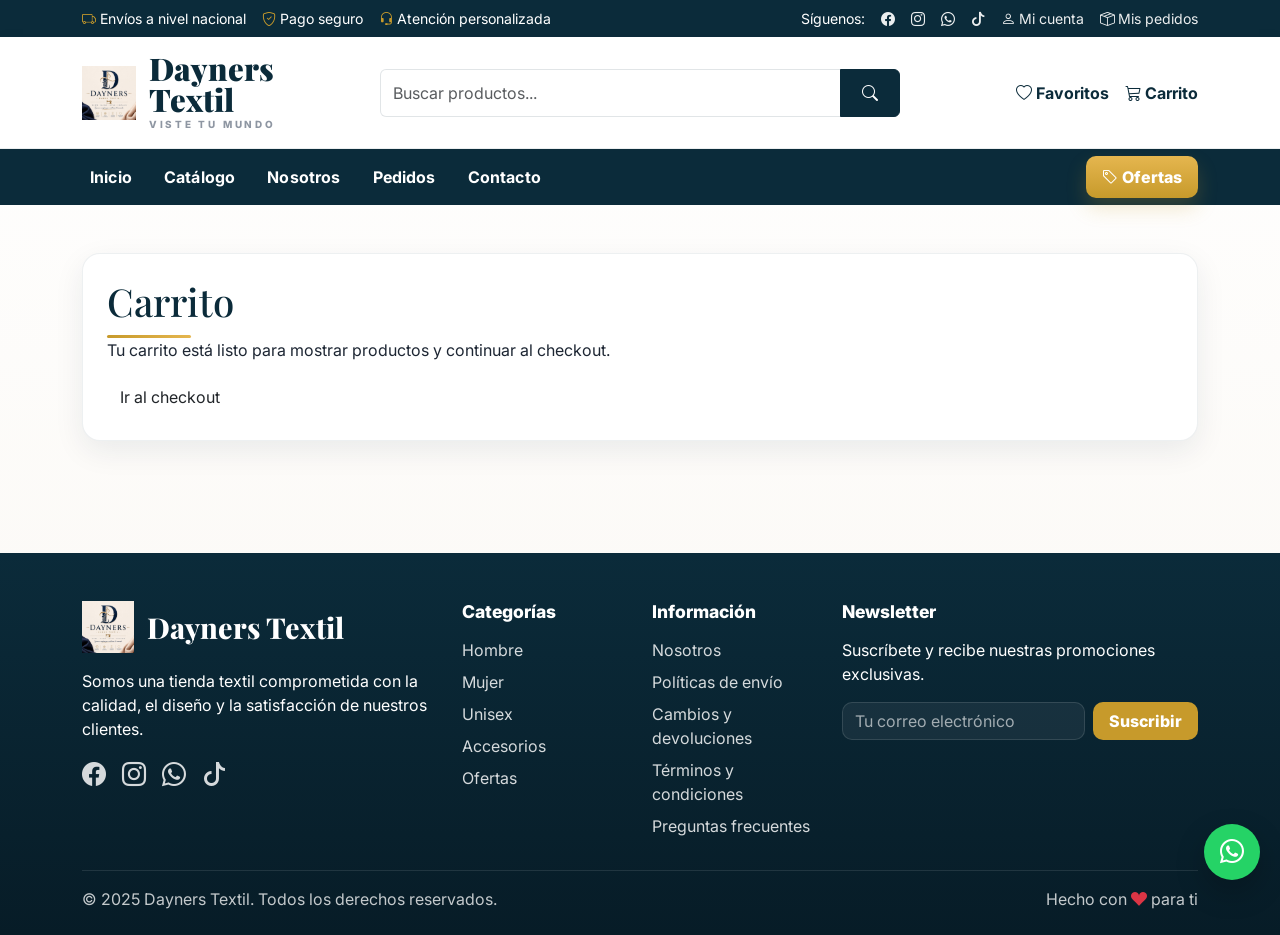
<file: carrito.html>
<!DOCTYPE html>
<html lang="es">
<head>
<meta charset="UTF-8">
<meta name="viewport" content="width=device-width, initial-scale=1">
<title>Dayners Textil</title>
<link href="https://cdn.jsdelivr.net/npm/bootstrap@5.3.3/dist/css/bootstrap.min.css" rel="stylesheet">
<link href="https://cdn.jsdelivr.net/npm/bootstrap-icons@1.11.3/font/bootstrap-icons.min.css" rel="stylesheet">
<link rel="stylesheet" href="css/styles.css">
</head>
<body>
<div class="topbar py-2">
  <div class="container d-flex justify-content-between align-items-center flex-wrap gap-2">
    <div class="d-flex flex-wrap gap-3 align-items-center">
      <span><i class="bi bi-truck icon me-1"></i>Envíos a nivel nacional</span>
      <span><i class="bi bi-shield-check icon me-1"></i>Pago seguro</span>
      <span><i class="bi bi-headset icon me-1"></i>Atención personalizada</span>
    </div>
    <div class="d-flex flex-wrap gap-3 align-items-center">
      <span>Síguenos:</span>
      <a href="#"><i class="bi bi-facebook"></i></a>
      <a href="#"><i class="bi bi-instagram"></i></a>
      <a href="#"><i class="bi bi-whatsapp"></i></a>
      <a href="#"><i class="bi bi-tiktok"></i></a>
      <a href="login.html"><i class="bi bi-person me-1"></i>Mi cuenta</a>
      <a href="mis-pedidos.html"><i class="bi bi-box-seam me-1"></i>Mis pedidos</a>
    </div>
  </div>
</div>

<div class="mainbar py-3">
  <div class="container">
    <div class="row row-top align-items-center g-3">
      <div class="col-lg-3 col-6">
        <a class="brand" href="index.html">
          <img src="images/dayners-logo.png" alt="Dayners Textil">
          <div>
            <div class="name">Dayners Textil</div>
            <small>Viste tu mundo</small>
          </div>
        </a>
      </div>
      <div class="col-lg-6 col-12 order-3 order-lg-2">
        <div class="searchbar input-group mx-lg-auto">
          <input class="form-control" placeholder="Buscar productos...">
          <button class="btn btn-dark"><i class="bi bi-search"></i></button>
        </div>
      </div>
      <div class="col-lg-3 col-6 order-2 order-lg-3 text-end d-flex justify-content-end gap-3 align-items-center">
        <a class="ghost-link" href="#"><i class="bi bi-heart me-1"></i>Favoritos</a>
        <a class="ghost-link" href="carrito.html"><i class="bi bi-cart3 me-1"></i>Carrito</a>
      </div>
    </div>
  </div>
</div>

<nav class="navstrip navbar navbar-expand-lg py-0">
  <div class="container">
    <button class="navbar-toggler border-0 text-white d-lg-none menu-float" type="button" data-bs-toggle="collapse" data-bs-target="#mainNav" aria-controls="mainNav" aria-expanded="false" aria-label="Toggle navigation">
      <span class="navbar-toggler-icon"></span>
    </button>
    <div class="collapse navbar-collapse" id="mainNav">
      <ul class="navbar-nav me-auto align-items-lg-center gap-lg-3 py-2">
        <li class="nav-item"><a class="nav-link " href="index.html">Inicio</a></li>
        <li class="nav-item"><a class="nav-link " href="catalogo.html">Catálogo</a></li>
        <li class="nav-item"><a class="nav-link " href="nosotros.html">Nosotros</a></li>
        <li class="nav-item"><a class="nav-link " href="mis-pedidos.html">Pedidos</a></li>
        <li class="nav-item"><a class="nav-link " href="contacto.html">Contacto</a></li>
      </ul>
      <a class="offer-btn ms-lg-auto mt-2 mt-lg-0" href="catalogo.html"><i class="bi bi-tag me-1"></i>Ofertas</a>
    </div>
  </div>
</nav>

<div class="container py-5"><div class="featured-card p-4"><h2 class="section-title text-start">Carrito</h2><div class="title-underline ms-0"></div><p>Tu carrito está listo para mostrar productos y continuar al checkout.</p><a class="btn btn-main" href="checkout.html">Ir al checkout</a></div></div>

<footer class="footer pt-5 pb-4">
  <div class="container">
    <div class="row g-4">
      <div class="col-lg-4">
        <div class="logo mb-3"><img src="images/dayners-logo.png" alt="Dayners Textil"><span>Dayners Textil</span></div>
        <p class="text-white-75">Somos una tienda textil comprometida con la calidad, el diseño y la satisfacción de nuestros clientes.</p>
        <div class="d-flex gap-3 fs-4 mt-3">
          <a href="#"><i class="bi bi-facebook"></i></a>
          <a href="#"><i class="bi bi-instagram"></i></a>
          <a href="#"><i class="bi bi-whatsapp"></i></a>
          <a href="#"><i class="bi bi-tiktok"></i></a>
        </div>
      </div>
      <div class="col-6 col-lg-2"><h5>Categorías</h5><div class="d-grid gap-2"><a href="#">Hombre</a><a href="#">Mujer</a><a href="#">Unisex</a><a href="#">Accesorios</a><a href="#">Ofertas</a></div></div>
      <div class="col-6 col-lg-2"><h5>Información</h5><div class="d-grid gap-2"><a href="nosotros.html">Nosotros</a><a href="#">Políticas de envío</a><a href="#">Cambios y devoluciones</a><a href="#">Términos y condiciones</a><a href="#">Preguntas frecuentes</a></div></div>
      <div class="col-lg-4">
        <h5>Newsletter</h5>
        <p class="text-white-75">Suscríbete y recibe nuestras promociones exclusivas.</p>
        <div class="newsletter">
          <input class="form-control" placeholder="Tu correo electrónico">
          <button>Suscribir</button>
        </div>
      </div>
    </div>
    <div class="bottom d-flex flex-wrap justify-content-between gap-3 align-items-center">
      <span>© 2025 Dayners Textil. Todos los derechos reservados.</span>
      <span>Hecho con <i class="bi bi-suit-heart-fill text-danger"></i> para ti</span>
    </div>
  </div>
</footer>

<a class="whatsapp-float" href="https://wa.me/51900876976" target="_blank" aria-label="WhatsApp"><i class="bi bi-whatsapp fs-4"></i></a>
<nav class="mobile-nav d-md-none d-flex">
  <a href="index.html"><i class="bi bi-house"></i>Inicio</a>
  <a href="catalogo.html"><i class="bi bi-grid-3x3-gap"></i>Catálogo</a>
  <a href="mis-pedidos.html"><i class="bi bi-bag-check"></i>Pedidos</a>
  <a href="contacto.html"><i class="bi bi-person"></i>Cuenta</a>
  <a href="https://wa.me/51900876976"><i class="bi bi-whatsapp"></i>WhatsApp</a>
</nav>

<script src="https://cdn.jsdelivr.net/npm/bootstrap@5.3.3/dist/js/bootstrap.bundle.min.js"></script>
</body>
</html>
</file>
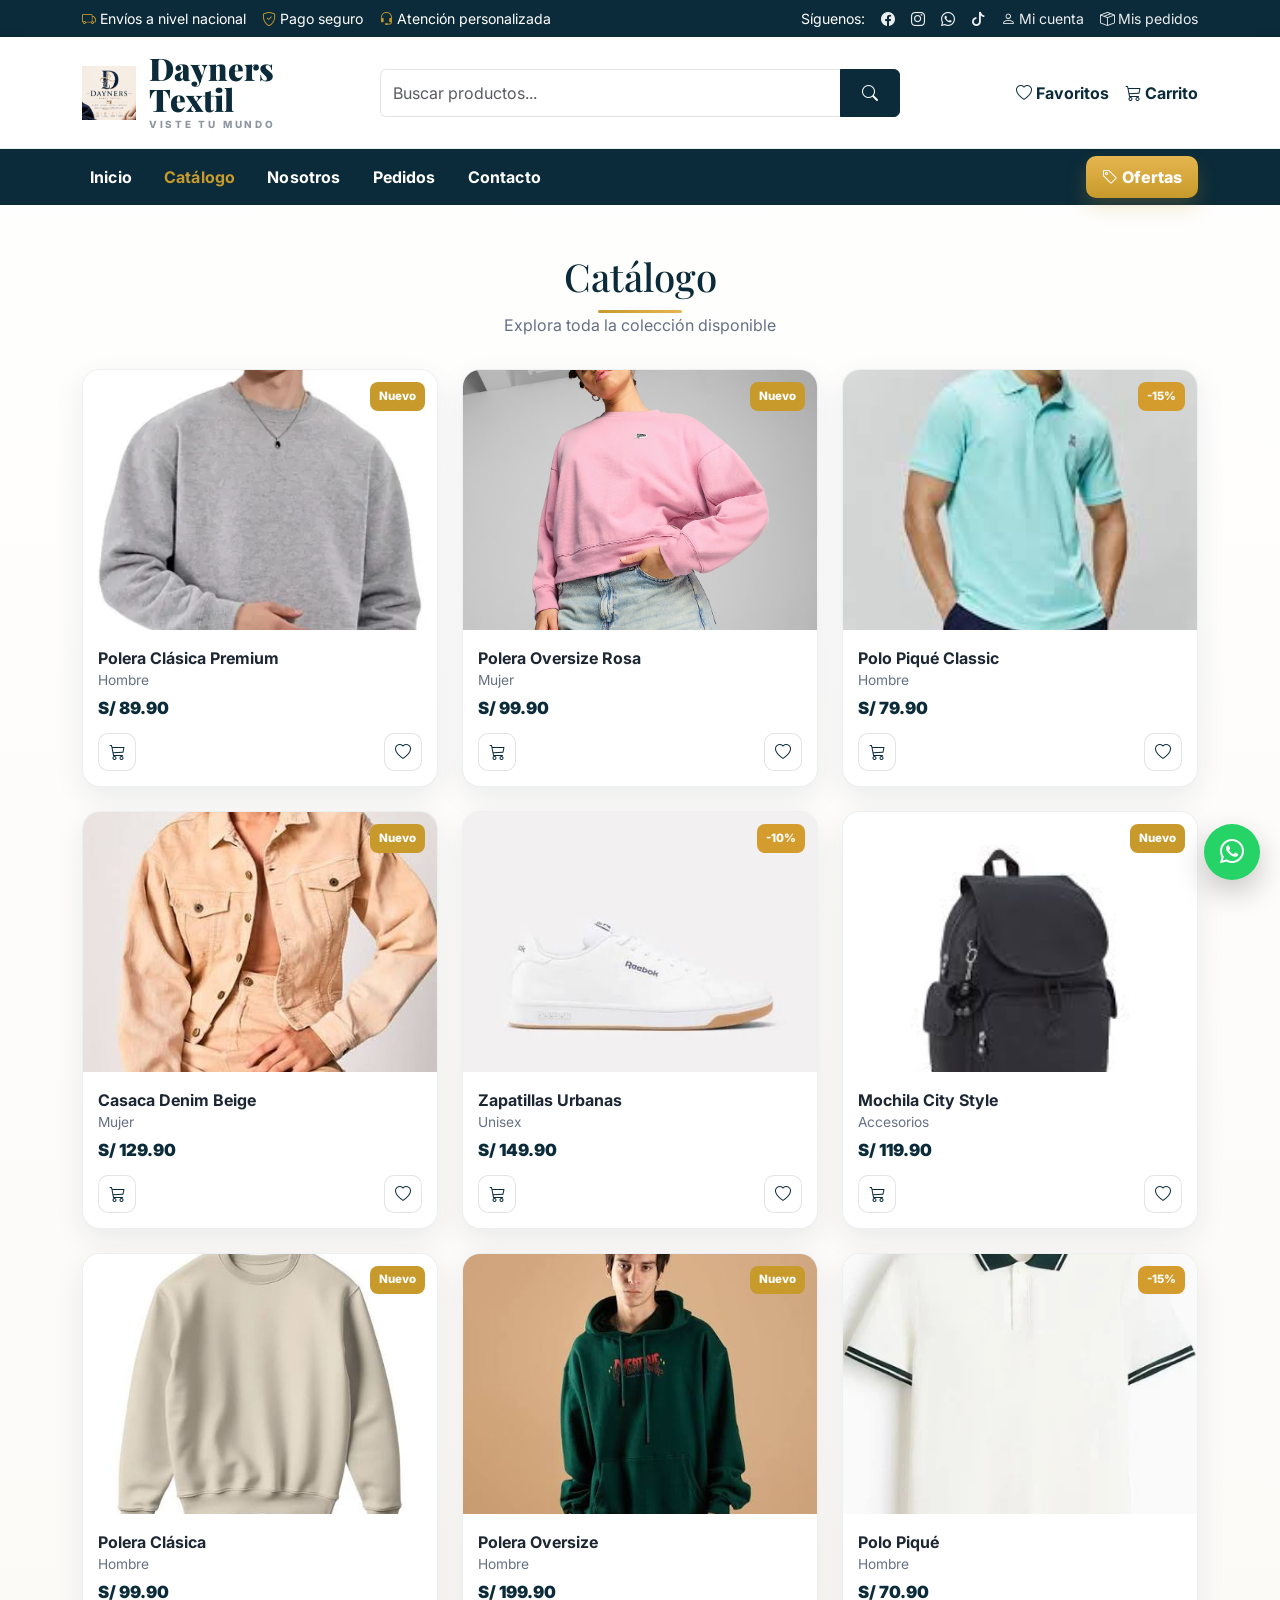
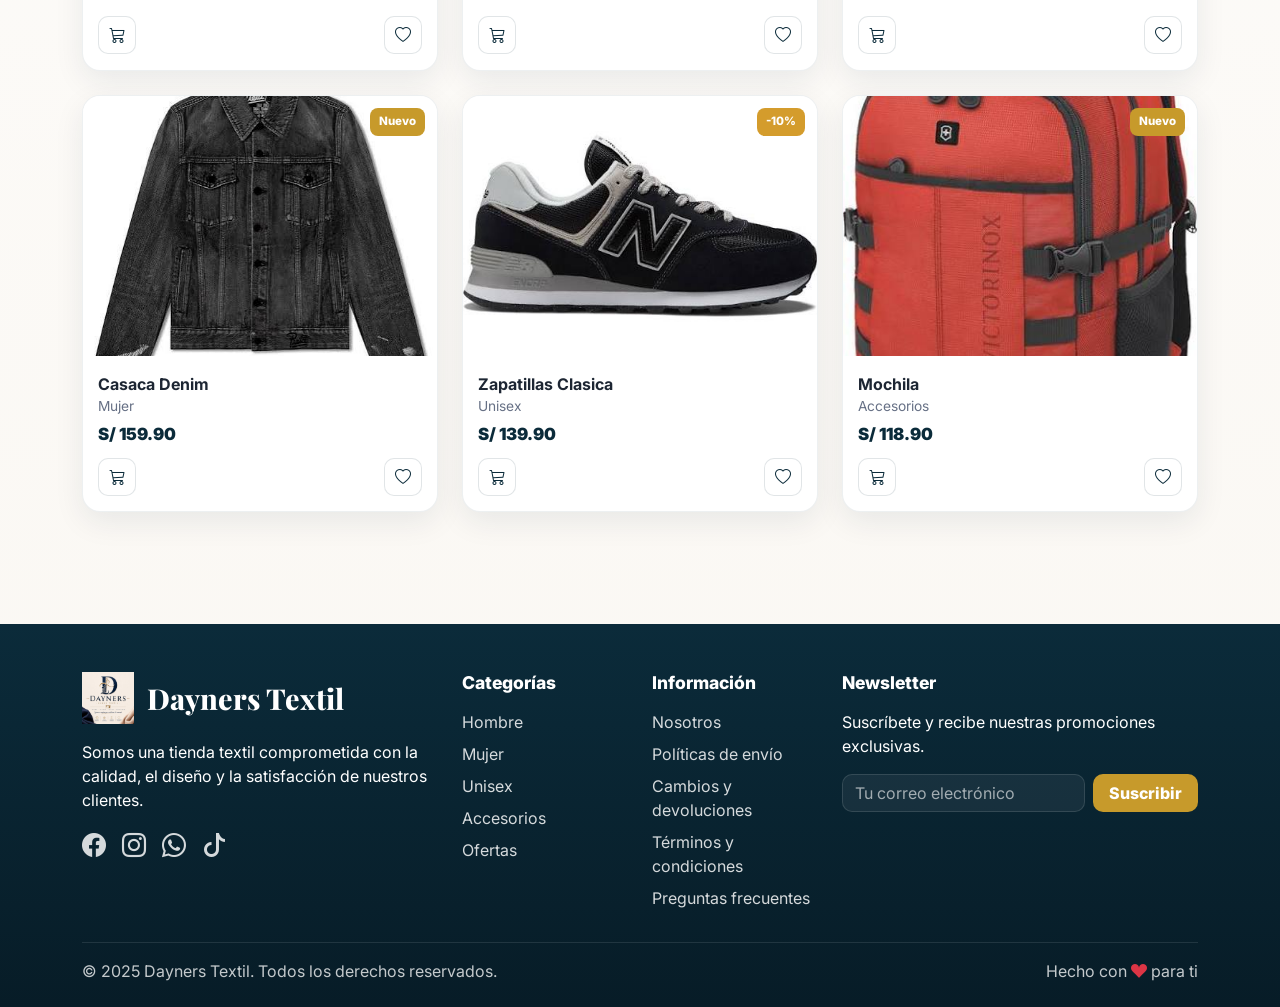
<file: catalogo.html>
<!DOCTYPE html>
<html lang="es">
<head>
<meta charset="UTF-8">
<meta name="viewport" content="width=device-width, initial-scale=1">
<title>Dayners Textil</title>
<link href="https://cdn.jsdelivr.net/npm/bootstrap@5.3.3/dist/css/bootstrap.min.css" rel="stylesheet">
<link href="https://cdn.jsdelivr.net/npm/bootstrap-icons@1.11.3/font/bootstrap-icons.min.css" rel="stylesheet">
<link rel="stylesheet" href="css/styles.css">
</head>
<body>
<div class="topbar py-2">
  <div class="container d-flex justify-content-between align-items-center flex-wrap gap-2">
    <div class="d-flex flex-wrap gap-3 align-items-center">
      <span><i class="bi bi-truck icon me-1"></i>Envíos a nivel nacional</span>
      <span><i class="bi bi-shield-check icon me-1"></i>Pago seguro</span>
      <span><i class="bi bi-headset icon me-1"></i>Atención personalizada</span>
    </div>
    <div class="d-flex flex-wrap gap-3 align-items-center">
      <span>Síguenos:</span>
      <a href="#"><i class="bi bi-facebook"></i></a>
      <a href="#"><i class="bi bi-instagram"></i></a>
      <a href="#"><i class="bi bi-whatsapp"></i></a>
      <a href="#"><i class="bi bi-tiktok"></i></a>
      <a href="login.html"><i class="bi bi-person me-1"></i>Mi cuenta</a>
      <a href="mis-pedidos.html"><i class="bi bi-box-seam me-1"></i>Mis pedidos</a>
    </div>
  </div>
</div>

<div class="mainbar py-3">
  <div class="container">
    <div class="row row-top align-items-center g-3">
      <div class="col-lg-3 col-6">
        <a class="brand" href="index.html">
          <img src="images/dayners-logo.png" alt="Dayners Textil">
          <div>
            <div class="name">Dayners Textil</div>
            <small>Viste tu mundo</small>
          </div>
        </a>
      </div>
      <div class="col-lg-6 col-12 order-3 order-lg-2">
        <div class="searchbar input-group mx-lg-auto">
          <input class="form-control" placeholder="Buscar productos...">
          <button class="btn btn-dark"><i class="bi bi-search"></i></button>
        </div>
      </div>
      <div class="col-lg-3 col-6 order-2 order-lg-3 text-end d-flex justify-content-end gap-3 align-items-center">
        <a class="ghost-link" href="#"><i class="bi bi-heart me-1"></i>Favoritos</a>
        <a class="ghost-link" href="carrito.html"><i class="bi bi-cart3 me-1"></i>Carrito</a>
      </div>
    </div>
  </div>
</div>

<nav class="navstrip navbar navbar-expand-lg py-0">
  <div class="container">
    <button class="navbar-toggler border-0 text-white d-lg-none menu-float" type="button" data-bs-toggle="collapse" data-bs-target="#mainNav" aria-controls="mainNav" aria-expanded="false" aria-label="Toggle navigation">
      <span class="navbar-toggler-icon"></span>
    </button>
    <div class="collapse navbar-collapse" id="mainNav">
      <ul class="navbar-nav me-auto align-items-lg-center gap-lg-3 py-2">
        <li class="nav-item"><a class="nav-link " href="index.html">Inicio</a></li>
        <li class="nav-item"><a class="nav-link active" href="catalogo.html">Catálogo</a></li>
        <li class="nav-item"><a class="nav-link " href="nosotros.html">Nosotros</a></li>
        <li class="nav-item"><a class="nav-link " href="mis-pedidos.html">Pedidos</a></li>
        <li class="nav-item"><a class="nav-link " href="contacto.html">Contacto</a></li>
      </ul>
      <a class="offer-btn ms-lg-auto mt-2 mt-lg-0" href="catalogo.html"><i class="bi bi-tag me-1"></i>Ofertas</a>
    </div>
  </div>
</nav>

<div class="container py-5"><div class="text-center mb-4"><h2 class="section-title">Catálogo</h2><div class="title-underline"></div><p class="section-subtitle">Explora toda la colección disponible</p></div><div class="row g-4">
    <div class="col-sm-6 col-lg-4">
      <div class="featured-card">
        <div class="card-wrap">
          <span class="badge-new">Nuevo</span>
          <img src="imagenes_ropa/polera_clasica_premium.webp" alt="Polera Clásica Premium">
        </div>
        <div class="body">
          <div class="fw-bold">Polera Clásica Premium</div>
          <div class="cat">Hombre</div>
          <div class="price">S/ 89.90</div>
          <div class="actions">
            <a class="mini-btn" href="https://wa.me/51900876976?text=Hola%20quiero%20comprar%20Polera%20Clásica%20Premium" target="_blank"><i class="bi bi-cart3"></i></a>
            <a class="mini-btn" href="#"><i class="bi bi-heart"></i></a>
          </div>
        </div>
      </div>
    </div>
    <div class="col-sm-6 col-lg-4">
      <div class="featured-card">
        <div class="card-wrap">
          <span class="badge-new">Nuevo</span>
          <img src="imagenes_ropa/polera_overzize-rosa.avif" alt="Polera Oversize Rosa">
        </div>
        <div class="body">
          <div class="fw-bold">Polera Oversize Rosa</div>
          <div class="cat">Mujer</div>
          <div class="price">S/ 99.90</div>
          <div class="actions">
            <a class="mini-btn" href="https://wa.me/51900876976?text=Hola%20quiero%20comprar%20Polera%20Oversize%20Rosa" target="_blank"><i class="bi bi-cart3"></i></a>
            <a class="mini-btn" href="#"><i class="bi bi-heart"></i></a>
          </div>
        </div>
      </div>
    </div>
    <div class="col-sm-6 col-lg-4">
      <div class="featured-card">
        <div class="card-wrap">
          <span class="badge-off">-15%</span>
          <img src="imagenes_ropa/polo_pique_classic.jpg" alt="Polo Piqué Classic">
        </div>
        <div class="body">
          <div class="fw-bold">Polo Piqué Classic</div>
          <div class="cat">Hombre</div>
          <div class="price">S/ 79.90</div>
          <div class="actions">
            <a class="mini-btn" href="https://wa.me/51900876976?text=Hola%20quiero%20comprar%20Polo%20Piqué%20Classic" target="_blank"><i class="bi bi-cart3"></i></a>
            <a class="mini-btn" href="#"><i class="bi bi-heart"></i></a>
          </div>
        </div>
      </div>
    </div>
    <div class="col-sm-6 col-lg-4">
      <div class="featured-card">
        <div class="card-wrap">
          <span class="badge-new">Nuevo</span>
          <img src="imagenes_ropa/casaca_denim_beig.jpg" alt="Casaca Denim Beige">
        </div>
        <div class="body">
          <div class="fw-bold">Casaca Denim Beige</div>
          <div class="cat">Mujer</div>
          <div class="price">S/ 129.90</div>
          <div class="actions">
            <a class="mini-btn" href="https://wa.me/51900876976?text=Hola%20quiero%20comprar%20Casaca%20Denim%20Beige" target="_blank"><i class="bi bi-cart3"></i></a>
            <a class="mini-btn" href="#"><i class="bi bi-heart"></i></a>
          </div>
        </div>
      </div>
    </div>
    <div class="col-sm-6 col-lg-4">
      <div class="featured-card">
        <div class="card-wrap">
          <span class="badge-off">-10%</span>
          <img src="imagenes_ropa/zapatillas_urbanas.jpg" alt="Zapatillas Urbanas">
        </div>
        <div class="body">
          <div class="fw-bold">Zapatillas Urbanas</div>
          <div class="cat">Unisex</div>
          <div class="price">S/ 149.90</div>
          <div class="actions">
            <a class="mini-btn" href="https://wa.me/51900876976?text=Hola%20quiero%20comprar%20Zapatillas%20Urbanas" target="_blank"><i class="bi bi-cart3"></i></a>
            <a class="mini-btn" href="#"><i class="bi bi-heart"></i></a>
          </div>
        </div>
      </div>
    </div>
    <div class="col-sm-6 col-lg-4">
      <div class="featured-card">
        <div class="card-wrap">
          <span class="badge-new">Nuevo</span>
          <img src="imagenes_ropa/mochila.jpg" alt="Mochila City Style">
        </div>
        <div class="body">
          <div class="fw-bold">Mochila City Style</div>
          <div class="cat">Accesorios</div>
          <div class="price">S/ 119.90</div>
          <div class="actions">
            <a class="mini-btn" href="https://wa.me/51900876976?text=Hola%20quiero%20comprar%20Mochila%20City%20Style" target="_blank"><i class="bi bi-cart3"></i></a>
            <a class="mini-btn" href="#"><i class="bi bi-heart"></i></a>
          </div>
        </div>
      </div>
    </div>
    <div class="col-sm-6 col-lg-4">
      <div class="featured-card">
        <div class="card-wrap">
          <span class="badge-new">Nuevo</span>
          <img src="imagenes_ropa/polera_clasica.jpg" alt="Polera Clásica Premium">
        </div>
        <div class="body">
          <div class="fw-bold">Polera Clásica </div>
          <div class="cat">Hombre</div>
          <div class="price">S/ 99.90</div>
          <div class="actions">
            <a class="mini-btn" href="https://wa.me/51900876976?text=Hola%20quiero%20comprar%20Polera%20Clásica%20Premium" target="_blank"><i class="bi bi-cart3"></i></a>
            <a class="mini-btn" href="#"><i class="bi bi-heart"></i></a>
          </div>
        </div>
      </div>
    </div>
    <div class="col-sm-6 col-lg-4">
      <div class="featured-card">
        <div class="card-wrap">
          <span class="badge-new">Nuevo</span>
          <img src="imagenes_ropa/polera_overzize.jpg" alt="Polera Oversize Rosa">
        </div>
        <div class="body">
          <div class="fw-bold">Polera Oversize</div>
          <div class="cat">Hombre</div>
          <div class="price">S/ 199.90</div>
          <div class="actions">
            <a class="mini-btn" href="https://wa.me/519900876976?text=Hola%20quiero%20comprar%20Polera%20Oversize%20Rosa" target="_blank"><i class="bi bi-cart3"></i></a>
            <a class="mini-btn" href="#"><i class="bi bi-heart"></i></a>
          </div>
        </div>
      </div>
    </div>
    <div class="col-sm-6 col-lg-4">
      <div class="featured-card">
        <div class="card-wrap">
          <span class="badge-off">-15%</span>
          <img src="imagenes_ropa/polo_pique.webp" alt="Polo Piqué Classic">
        </div>
        <div class="body">
          <div class="fw-bold">Polo Piqué </div>
          <div class="cat">Hombre</div>
          <div class="price">S/ 70.90</div>
          <div class="actions">
            <a class="mini-btn" href="https://wa.me/51900876976?text=Hola%20quiero%20comprar%20Polo%20Piqué%20Classic" target="_blank"><i class="bi bi-cart3"></i></a>
            <a class="mini-btn" href="#"><i class="bi bi-heart"></i></a>
          </div>
        </div>
      </div>
    </div>
    <div class="col-sm-6 col-lg-4">
      <div class="featured-card">
        <div class="card-wrap">
          <span class="badge-new">Nuevo</span>
          <img src="imagenes_ropa/casaca_denim.jpg" alt="Casaca Denim Beige">
        </div>
        <div class="body">
          <div class="fw-bold">Casaca Denim </div>
          <div class="cat">Mujer</div>
          <div class="price">S/ 159.90</div>
          <div class="actions">
            <a class="mini-btn" href="https://wa.me/51900876976?text=Hola%20quiero%20comprar%20Casaca%20Denim%20Beige" target="_blank"><i class="bi bi-cart3"></i></a>
            <a class="mini-btn" href="#"><i class="bi bi-heart"></i></a>
          </div>
        </div>
      </div>
    </div>
    <div class="col-sm-6 col-lg-4">
      <div class="featured-card">
        <div class="card-wrap">
          <span class="badge-off">-10%</span>
          <img src="imagenes_ropa/zapatilla_clasica.jpg" alt="Zapatillas Urbanas">
        </div>
        <div class="body">
          <div class="fw-bold">Zapatillas Clasica</div>
          <div class="cat">Unisex</div>
          <div class="price">S/ 139.90</div>
          <div class="actions">
            <a class="mini-btn" href="https://wa.me/51900876976?text=Hola%20quiero%20comprar%20Zapatillas%20Urbanas" target="_blank"><i class="bi bi-cart3"></i></a>
            <a class="mini-btn" href="#"><i class="bi bi-heart"></i></a>
          </div>
        </div>
      </div>
    </div>
    <div class="col-sm-6 col-lg-4">
      <div class="featured-card">
        <div class="card-wrap">
          <span class="badge-new">Nuevo</span>
          <img src="imagenes_ropa/mochilla.jpg" alt="Mochila City Style">
        </div>
        <div class="body">
          <div class="fw-bold">Mochila </div>
          <div class="cat">Accesorios</div>
          <div class="price">S/ 118.90</div>
          <div class="actions">
            <a class="mini-btn" href="https://wa.me/51900876976?text=Hola%20quiero%20comprar%20Mochila%20City%20Style" target="_blank"><i class="bi bi-cart3"></i></a>
            <a class="mini-btn" href="#"><i class="bi bi-heart"></i></a>
          </div>
        </div>
      </div>
    </div></div></div>

<footer class="footer pt-5 pb-4">
  <div class="container">
    <div class="row g-4">
      <div class="col-lg-4">
        <div class="logo mb-3"><img src="images/dayners-logo.png" alt="Dayners Textil"><span>Dayners Textil</span></div>
        <p class="text-white-75">Somos una tienda textil comprometida con la calidad, el diseño y la satisfacción de nuestros clientes.</p>
        <div class="d-flex gap-3 fs-4 mt-3">
          <a href="#"><i class="bi bi-facebook"></i></a>
          <a href="#"><i class="bi bi-instagram"></i></a>
          <a href="#"><i class="bi bi-whatsapp"></i></a>
          <a href="#"><i class="bi bi-tiktok"></i></a>
        </div>
      </div>
      <div class="col-6 col-lg-2"><h5>Categorías</h5><div class="d-grid gap-2"><a href="#">Hombre</a><a href="#">Mujer</a><a href="#">Unisex</a><a href="#">Accesorios</a><a href="#">Ofertas</a></div></div>
      <div class="col-6 col-lg-2"><h5>Información</h5><div class="d-grid gap-2"><a href="nosotros.html">Nosotros</a><a href="#">Políticas de envío</a><a href="#">Cambios y devoluciones</a><a href="#">Términos y condiciones</a><a href="#">Preguntas frecuentes</a></div></div>
      <div class="col-lg-4">
        <h5>Newsletter</h5>
        <p class="text-white-75">Suscríbete y recibe nuestras promociones exclusivas.</p>
        <div class="newsletter">
          <input class="form-control" placeholder="Tu correo electrónico">
          <button>Suscribir</button>
        </div>
      </div>
    </div>
    <div class="bottom d-flex flex-wrap justify-content-between gap-3 align-items-center">
      <span>© 2025 Dayners Textil. Todos los derechos reservados.</span>
      <span>Hecho con <i class="bi bi-suit-heart-fill text-danger"></i> para ti</span>
    </div>
  </div>
</footer>

<a class="whatsapp-float" href="https://wa.me/51900876976" target="_blank" aria-label="WhatsApp"><i class="bi bi-whatsapp fs-4"></i></a>
<nav class="mobile-nav d-md-none d-flex">
  <a href="index.html"><i class="bi bi-house"></i>Inicio</a>
  <a href="catalogo.html"><i class="bi bi-grid-3x3-gap"></i>Catálogo</a>
  <a href="mis-pedidos.html"><i class="bi bi-bag-check"></i>Pedidos</a>
  <a href="contacto.html"><i class="bi bi-person"></i>Cuenta</a>
  <a href="https://wa.me/51900876976"><i class="bi bi-whatsapp"></i>WhatsApp</a>
</nav>

<script src="https://cdn.jsdelivr.net/npm/bootstrap@5.3.3/dist/js/bootstrap.bundle.min.js"></script>
</body>
</html>
</file>
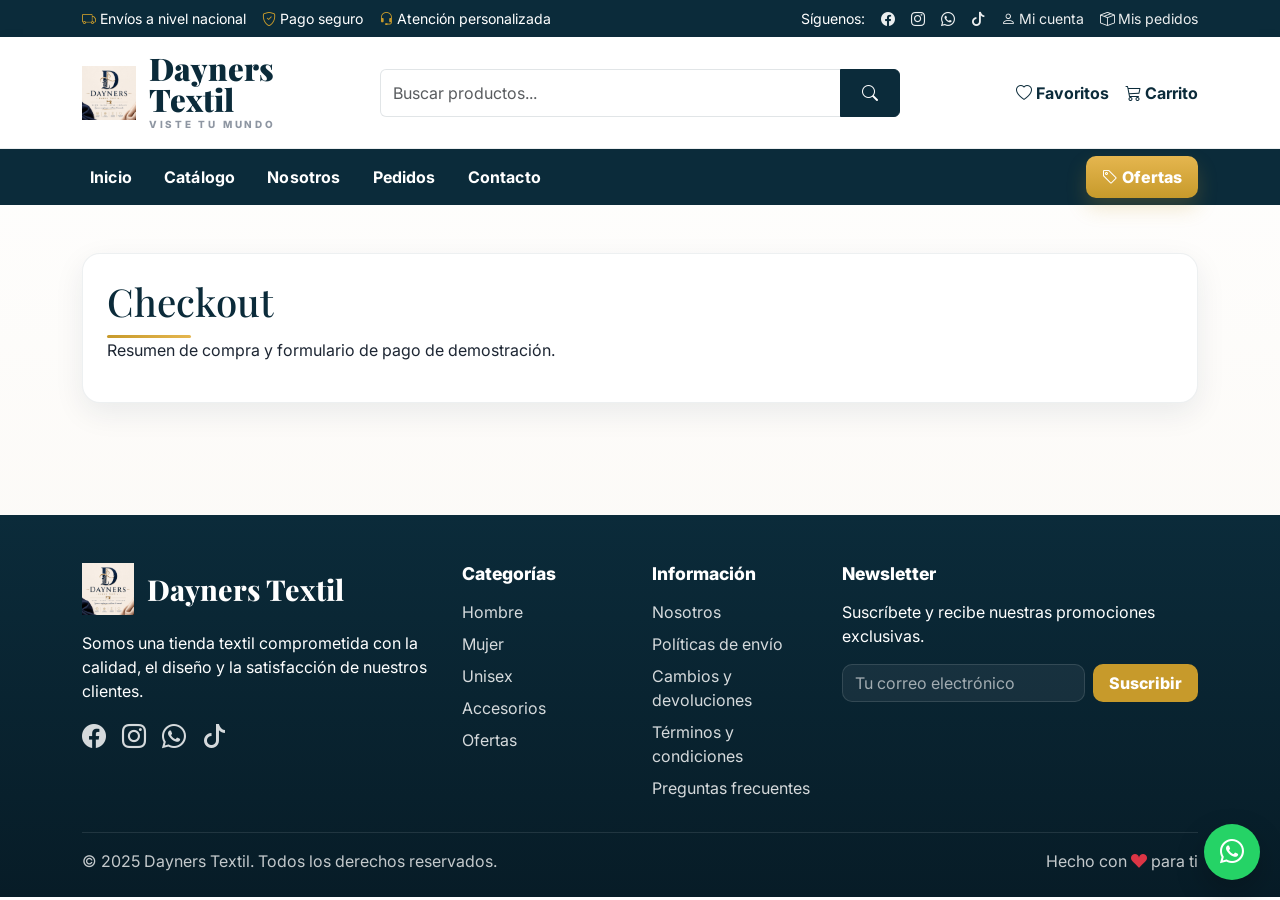
<file: checkout.html>
<!DOCTYPE html>
<html lang="es">
<head>
<meta charset="UTF-8">
<meta name="viewport" content="width=device-width, initial-scale=1">
<title>Dayners Textil</title>
<link href="https://cdn.jsdelivr.net/npm/bootstrap@5.3.3/dist/css/bootstrap.min.css" rel="stylesheet">
<link href="https://cdn.jsdelivr.net/npm/bootstrap-icons@1.11.3/font/bootstrap-icons.min.css" rel="stylesheet">
<link rel="stylesheet" href="css/styles.css">
</head>
<body>
<div class="topbar py-2">
  <div class="container d-flex justify-content-between align-items-center flex-wrap gap-2">
    <div class="d-flex flex-wrap gap-3 align-items-center">
      <span><i class="bi bi-truck icon me-1"></i>Envíos a nivel nacional</span>
      <span><i class="bi bi-shield-check icon me-1"></i>Pago seguro</span>
      <span><i class="bi bi-headset icon me-1"></i>Atención personalizada</span>
    </div>
    <div class="d-flex flex-wrap gap-3 align-items-center">
      <span>Síguenos:</span>
      <a href="#"><i class="bi bi-facebook"></i></a>
      <a href="#"><i class="bi bi-instagram"></i></a>
      <a href="#"><i class="bi bi-whatsapp"></i></a>
      <a href="#"><i class="bi bi-tiktok"></i></a>
      <a href="login.html"><i class="bi bi-person me-1"></i>Mi cuenta</a>
      <a href="mis-pedidos.html"><i class="bi bi-box-seam me-1"></i>Mis pedidos</a>
    </div>
  </div>
</div>

<div class="mainbar py-3">
  <div class="container">
    <div class="row row-top align-items-center g-3">
      <div class="col-lg-3 col-6">
        <a class="brand" href="index.html">
          <img src="images/dayners-logo.png" alt="Dayners Textil">
          <div>
            <div class="name">Dayners Textil</div>
            <small>Viste tu mundo</small>
          </div>
        </a>
      </div>
      <div class="col-lg-6 col-12 order-3 order-lg-2">
        <div class="searchbar input-group mx-lg-auto">
          <input class="form-control" placeholder="Buscar productos...">
          <button class="btn btn-dark"><i class="bi bi-search"></i></button>
        </div>
      </div>
      <div class="col-lg-3 col-6 order-2 order-lg-3 text-end d-flex justify-content-end gap-3 align-items-center">
        <a class="ghost-link" href="#"><i class="bi bi-heart me-1"></i>Favoritos</a>
        <a class="ghost-link" href="carrito.html"><i class="bi bi-cart3 me-1"></i>Carrito</a>
      </div>
    </div>
  </div>
</div>

<nav class="navstrip navbar navbar-expand-lg py-0">
  <div class="container">
    <button class="navbar-toggler border-0 text-white d-lg-none menu-float" type="button" data-bs-toggle="collapse" data-bs-target="#mainNav" aria-controls="mainNav" aria-expanded="false" aria-label="Toggle navigation">
      <span class="navbar-toggler-icon"></span>
    </button>
    <div class="collapse navbar-collapse" id="mainNav">
      <ul class="navbar-nav me-auto align-items-lg-center gap-lg-3 py-2">
        <li class="nav-item"><a class="nav-link " href="index.html">Inicio</a></li>
        <li class="nav-item"><a class="nav-link " href="catalogo.html">Catálogo</a></li>
        <li class="nav-item"><a class="nav-link " href="nosotros.html">Nosotros</a></li>
        <li class="nav-item"><a class="nav-link " href="mis-pedidos.html">Pedidos</a></li>
        <li class="nav-item"><a class="nav-link " href="contacto.html">Contacto</a></li>
      </ul>
      <a class="offer-btn ms-lg-auto mt-2 mt-lg-0" href="catalogo.html"><i class="bi bi-tag me-1"></i>Ofertas</a>
    </div>
  </div>
</nav>

<div class="container py-5"><div class="featured-card p-4"><h2 class="section-title text-start">Checkout</h2><div class="title-underline ms-0"></div><p>Resumen de compra y formulario de pago de demostración.</p></div></div>

<footer class="footer pt-5 pb-4">
  <div class="container">
    <div class="row g-4">
      <div class="col-lg-4">
        <div class="logo mb-3"><img src="images/dayners-logo.png" alt="Dayners Textil"><span>Dayners Textil</span></div>
        <p class="text-white-75">Somos una tienda textil comprometida con la calidad, el diseño y la satisfacción de nuestros clientes.</p>
        <div class="d-flex gap-3 fs-4 mt-3">
          <a href="#"><i class="bi bi-facebook"></i></a>
          <a href="#"><i class="bi bi-instagram"></i></a>
          <a href="#"><i class="bi bi-whatsapp"></i></a>
          <a href="#"><i class="bi bi-tiktok"></i></a>
        </div>
      </div>
      <div class="col-6 col-lg-2"><h5>Categorías</h5><div class="d-grid gap-2"><a href="#">Hombre</a><a href="#">Mujer</a><a href="#">Unisex</a><a href="#">Accesorios</a><a href="#">Ofertas</a></div></div>
      <div class="col-6 col-lg-2"><h5>Información</h5><div class="d-grid gap-2"><a href="nosotros.html">Nosotros</a><a href="#">Políticas de envío</a><a href="#">Cambios y devoluciones</a><a href="#">Términos y condiciones</a><a href="#">Preguntas frecuentes</a></div></div>
      <div class="col-lg-4">
        <h5>Newsletter</h5>
        <p class="text-white-75">Suscríbete y recibe nuestras promociones exclusivas.</p>
        <div class="newsletter">
          <input class="form-control" placeholder="Tu correo electrónico">
          <button>Suscribir</button>
        </div>
      </div>
    </div>
    <div class="bottom d-flex flex-wrap justify-content-between gap-3 align-items-center">
      <span>© 2025 Dayners Textil. Todos los derechos reservados.</span>
      <span>Hecho con <i class="bi bi-suit-heart-fill text-danger"></i> para ti</span>
    </div>
  </div>
</footer>

<a class="whatsapp-float" href="https://wa.me/51900876976" target="_blank" aria-label="WhatsApp"><i class="bi bi-whatsapp fs-4"></i></a>
<nav class="mobile-nav d-md-none d-flex">
  <a href="index.html"><i class="bi bi-house"></i>Inicio</a>
  <a href="catalogo.html"><i class="bi bi-grid-3x3-gap"></i>Catálogo</a>
  <a href="mis-pedidos.html"><i class="bi bi-bag-check"></i>Pedidos</a>
  <a href="contacto.html"><i class="bi bi-person"></i>Cuenta</a>
  <a href="https://wa.me/51900876976"><i class="bi bi-whatsapp"></i>WhatsApp</a>
</nav>

<script src="https://cdn.jsdelivr.net/npm/bootstrap@5.3.3/dist/js/bootstrap.bundle.min.js"></script>
</body>
</html>
</file>
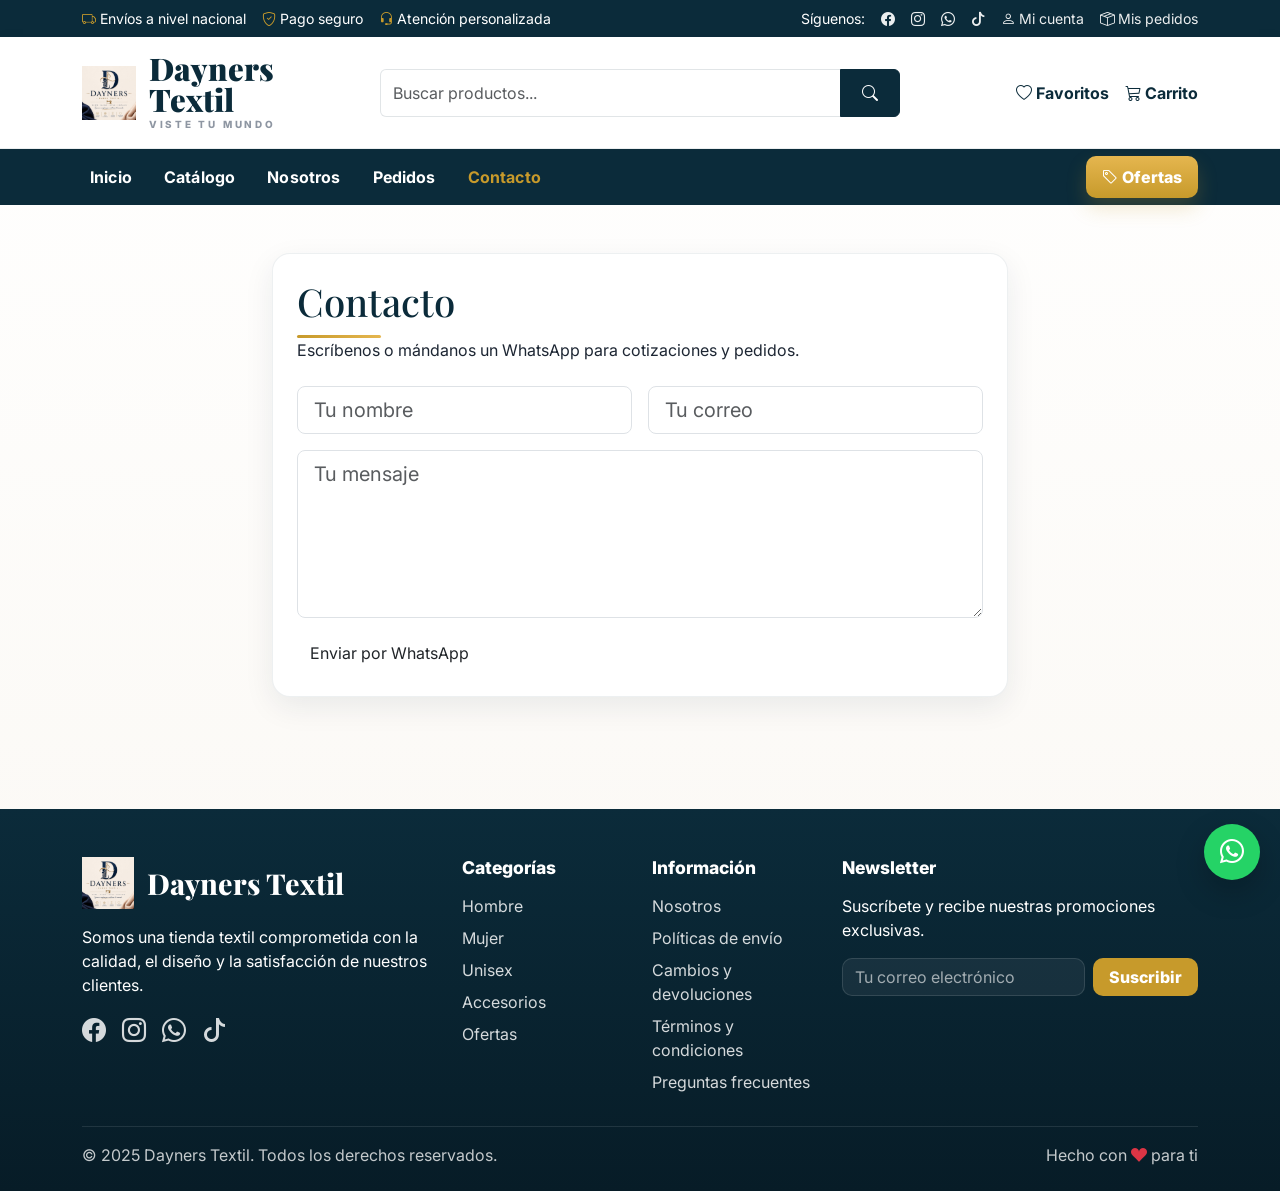
<file: contacto.html>
<!DOCTYPE html>
<html lang="es">
<head>
<meta charset="UTF-8">
<meta name="viewport" content="width=device-width, initial-scale=1">
<title>Dayners Textil</title>
<link href="https://cdn.jsdelivr.net/npm/bootstrap@5.3.3/dist/css/bootstrap.min.css" rel="stylesheet">
<link href="https://cdn.jsdelivr.net/npm/bootstrap-icons@1.11.3/font/bootstrap-icons.min.css" rel="stylesheet">
<link rel="stylesheet" href="css/styles.css">
</head>
<body>
<div class="topbar py-2">
  <div class="container d-flex justify-content-between align-items-center flex-wrap gap-2">
    <div class="d-flex flex-wrap gap-3 align-items-center">
      <span><i class="bi bi-truck icon me-1"></i>Envíos a nivel nacional</span>
      <span><i class="bi bi-shield-check icon me-1"></i>Pago seguro</span>
      <span><i class="bi bi-headset icon me-1"></i>Atención personalizada</span>
    </div>
    <div class="d-flex flex-wrap gap-3 align-items-center">
      <span>Síguenos:</span>
      <a href="#"><i class="bi bi-facebook"></i></a>
      <a href="#"><i class="bi bi-instagram"></i></a>
      <a href="#"><i class="bi bi-whatsapp"></i></a>
      <a href="#"><i class="bi bi-tiktok"></i></a>
      <a href="login.html"><i class="bi bi-person me-1"></i>Mi cuenta</a>
      <a href="mis-pedidos.html"><i class="bi bi-box-seam me-1"></i>Mis pedidos</a>
    </div>
  </div>
</div>

<div class="mainbar py-3">
  <div class="container">
    <div class="row row-top align-items-center g-3">
      <div class="col-lg-3 col-6">
        <a class="brand" href="index.html">
          <img src="images/dayners-logo.png" alt="Dayners Textil">
          <div>
            <div class="name">Dayners Textil</div>
            <small>Viste tu mundo</small>
          </div>
        </a>
      </div>
      <div class="col-lg-6 col-12 order-3 order-lg-2">
        <div class="searchbar input-group mx-lg-auto">
          <input class="form-control" placeholder="Buscar productos...">
          <button class="btn btn-dark"><i class="bi bi-search"></i></button>
        </div>
      </div>
      <div class="col-lg-3 col-6 order-2 order-lg-3 text-end d-flex justify-content-end gap-3 align-items-center">
        <a class="ghost-link" href="#"><i class="bi bi-heart me-1"></i>Favoritos</a>
        <a class="ghost-link" href="carrito.html"><i class="bi bi-cart3 me-1"></i>Carrito</a>
      </div>
    </div>
  </div>
</div>

<nav class="navstrip navbar navbar-expand-lg py-0">
  <div class="container">
    <button class="navbar-toggler border-0 text-white d-lg-none menu-float" type="button" data-bs-toggle="collapse" data-bs-target="#mainNav" aria-controls="mainNav" aria-expanded="false" aria-label="Toggle navigation">
      <span class="navbar-toggler-icon"></span>
    </button>
    <div class="collapse navbar-collapse" id="mainNav">
      <ul class="navbar-nav me-auto align-items-lg-center gap-lg-3 py-2">
        <li class="nav-item"><a class="nav-link " href="index.html">Inicio</a></li>
        <li class="nav-item"><a class="nav-link " href="catalogo.html">Catálogo</a></li>
        <li class="nav-item"><a class="nav-link " href="nosotros.html">Nosotros</a></li>
        <li class="nav-item"><a class="nav-link " href="mis-pedidos.html">Pedidos</a></li>
        <li class="nav-item"><a class="nav-link active" href="contacto.html">Contacto</a></li>
      </ul>
      <a class="offer-btn ms-lg-auto mt-2 mt-lg-0" href="catalogo.html"><i class="bi bi-tag me-1"></i>Ofertas</a>
    </div>
  </div>
</nav>

<div class="container py-5"><div class="row justify-content-center"><div class="col-lg-8"><div class="featured-card p-4"><h2 class="section-title text-start">Contacto</h2><div class="title-underline ms-0"></div><p class="mb-4">Escríbenos o mándanos un WhatsApp para cotizaciones y pedidos.</p><div class="row g-3"><div class="col-md-6"><input class="form-control form-control-lg" placeholder="Tu nombre"></div><div class="col-md-6"><input class="form-control form-control-lg" placeholder="Tu correo"></div><div class="col-12"><textarea class="form-control form-control-lg" rows="5" placeholder="Tu mensaje"></textarea></div><div class="col-12"><a class="btn btn-main" href="https://wa.me/51900000000" target="_blank">Enviar por WhatsApp</a></div></div></div></div></div></div>

<footer class="footer pt-5 pb-4">
  <div class="container">
    <div class="row g-4">
      <div class="col-lg-4">
        <div class="logo mb-3"><img src="images/dayners-logo.png" alt="Dayners Textil"><span>Dayners Textil</span></div>
        <p class="text-white-75">Somos una tienda textil comprometida con la calidad, el diseño y la satisfacción de nuestros clientes.</p>
        <div class="d-flex gap-3 fs-4 mt-3">
          <a href="#"><i class="bi bi-facebook"></i></a>
          <a href="#"><i class="bi bi-instagram"></i></a>
          <a href="#"><i class="bi bi-whatsapp"></i></a>
          <a href="#"><i class="bi bi-tiktok"></i></a>
        </div>
      </div>
      <div class="col-6 col-lg-2"><h5>Categorías</h5><div class="d-grid gap-2"><a href="#">Hombre</a><a href="#">Mujer</a><a href="#">Unisex</a><a href="#">Accesorios</a><a href="#">Ofertas</a></div></div>
      <div class="col-6 col-lg-2"><h5>Información</h5><div class="d-grid gap-2"><a href="nosotros.html">Nosotros</a><a href="#">Políticas de envío</a><a href="#">Cambios y devoluciones</a><a href="#">Términos y condiciones</a><a href="#">Preguntas frecuentes</a></div></div>
      <div class="col-lg-4">
        <h5>Newsletter</h5>
        <p class="text-white-75">Suscríbete y recibe nuestras promociones exclusivas.</p>
        <div class="newsletter">
          <input class="form-control" placeholder="Tu correo electrónico">
          <button>Suscribir</button>
        </div>
      </div>
    </div>
    <div class="bottom d-flex flex-wrap justify-content-between gap-3 align-items-center">
      <span>© 2025 Dayners Textil. Todos los derechos reservados.</span>
      <span>Hecho con <i class="bi bi-suit-heart-fill text-danger"></i> para ti</span>
    </div>
  </div>
</footer>

<a class="whatsapp-float" href="https://wa.me/51900876976" target="_blank" aria-label="WhatsApp"><i class="bi bi-whatsapp fs-4"></i></a>
<nav class="mobile-nav d-md-none d-flex">
  <a href="index.html"><i class="bi bi-house"></i>Inicio</a>
  <a href="catalogo.html"><i class="bi bi-grid-3x3-gap"></i>Catálogo</a>
  <a href="mis-pedidos.html"><i class="bi bi-bag-check"></i>Pedidos</a>
  <a href="contacto.html"><i class="bi bi-person"></i>Cuenta</a>
  <a href="https://wa.me/51900876976"><i class="bi bi-whatsapp"></i>WhatsApp</a>
</nav>

<script src="https://cdn.jsdelivr.net/npm/bootstrap@5.3.3/dist/js/bootstrap.bundle.min.js"></script>
</body>
</html>
</file>
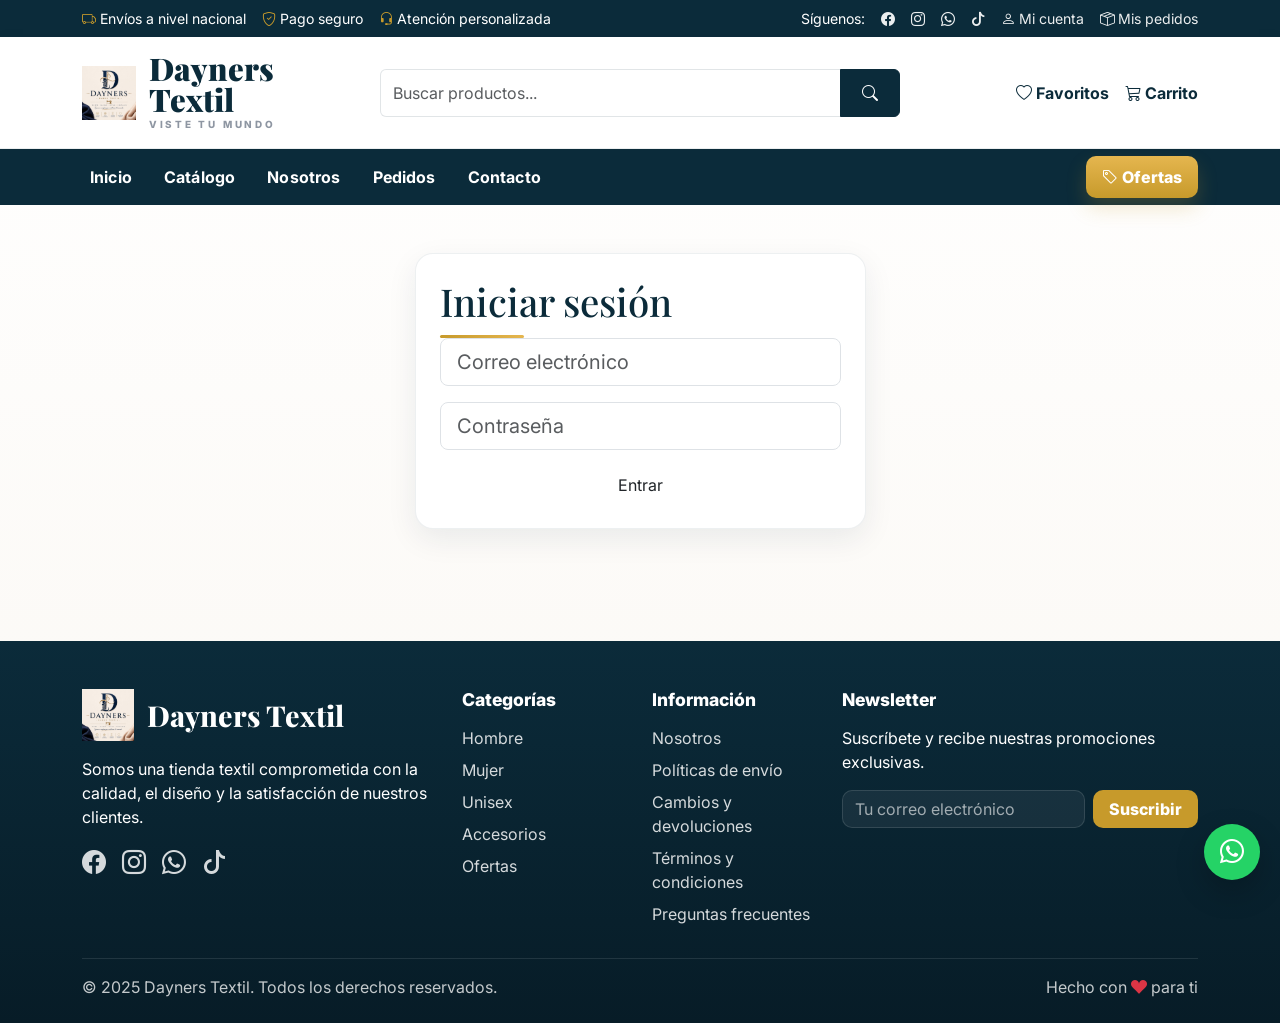
<file: login.html>
<!DOCTYPE html>
<html lang="es">
<head>
<meta charset="UTF-8">
<meta name="viewport" content="width=device-width, initial-scale=1">
<title>Dayners Textil</title>
<link href="https://cdn.jsdelivr.net/npm/bootstrap@5.3.3/dist/css/bootstrap.min.css" rel="stylesheet">
<link href="https://cdn.jsdelivr.net/npm/bootstrap-icons@1.11.3/font/bootstrap-icons.min.css" rel="stylesheet">
<link rel="stylesheet" href="css/styles.css">
</head>
<body>
<div class="topbar py-2">
  <div class="container d-flex justify-content-between align-items-center flex-wrap gap-2">
    <div class="d-flex flex-wrap gap-3 align-items-center">
      <span><i class="bi bi-truck icon me-1"></i>Envíos a nivel nacional</span>
      <span><i class="bi bi-shield-check icon me-1"></i>Pago seguro</span>
      <span><i class="bi bi-headset icon me-1"></i>Atención personalizada</span>
    </div>
    <div class="d-flex flex-wrap gap-3 align-items-center">
      <span>Síguenos:</span>
      <a href="#"><i class="bi bi-facebook"></i></a>
      <a href="#"><i class="bi bi-instagram"></i></a>
      <a href="#"><i class="bi bi-whatsapp"></i></a>
      <a href="#"><i class="bi bi-tiktok"></i></a>
      <a href="login.html"><i class="bi bi-person me-1"></i>Mi cuenta</a>
      <a href="mis-pedidos.html"><i class="bi bi-box-seam me-1"></i>Mis pedidos</a>
    </div>
  </div>
</div>

<div class="mainbar py-3">
  <div class="container">
    <div class="row row-top align-items-center g-3">
      <div class="col-lg-3 col-6">
        <a class="brand" href="index.html">
          <img src="images/dayners-logo.png" alt="Dayners Textil">
          <div>
            <div class="name">Dayners Textil</div>
            <small>Viste tu mundo</small>
          </div>
        </a>
      </div>
      <div class="col-lg-6 col-12 order-3 order-lg-2">
        <div class="searchbar input-group mx-lg-auto">
          <input class="form-control" placeholder="Buscar productos...">
          <button class="btn btn-dark"><i class="bi bi-search"></i></button>
        </div>
      </div>
      <div class="col-lg-3 col-6 order-2 order-lg-3 text-end d-flex justify-content-end gap-3 align-items-center">
        <a class="ghost-link" href="#"><i class="bi bi-heart me-1"></i>Favoritos</a>
        <a class="ghost-link" href="carrito.html"><i class="bi bi-cart3 me-1"></i>Carrito</a>
      </div>
    </div>
  </div>
</div>

<nav class="navstrip navbar navbar-expand-lg py-0">
  <div class="container">
    <button class="navbar-toggler border-0 text-white d-lg-none menu-float" type="button" data-bs-toggle="collapse" data-bs-target="#mainNav" aria-controls="mainNav" aria-expanded="false" aria-label="Toggle navigation">
      <span class="navbar-toggler-icon"></span>
    </button>
    <div class="collapse navbar-collapse" id="mainNav">
      <ul class="navbar-nav me-auto align-items-lg-center gap-lg-3 py-2">
        <li class="nav-item"><a class="nav-link " href="index.html">Inicio</a></li>
        <li class="nav-item"><a class="nav-link " href="catalogo.html">Catálogo</a></li>
        <li class="nav-item"><a class="nav-link " href="nosotros.html">Nosotros</a></li>
        <li class="nav-item"><a class="nav-link " href="mis-pedidos.html">Pedidos</a></li>
        <li class="nav-item"><a class="nav-link " href="contacto.html">Contacto</a></li>
      </ul>
      <a class="offer-btn ms-lg-auto mt-2 mt-lg-0" href="catalogo.html"><i class="bi bi-tag me-1"></i>Ofertas</a>
    </div>
  </div>
</nav>

<div class="container py-5"><div class="row justify-content-center"><div class="col-lg-5"><div class="featured-card p-4"><h2 class="section-title text-start">Iniciar sesión</h2><div class="title-underline ms-0"></div><div class="d-grid gap-3"><input class="form-control form-control-lg" placeholder="Correo electrónico"><input class="form-control form-control-lg" placeholder="Contraseña"><a class="btn btn-main" href="index.html">Entrar</a></div></div></div></div></div>

<footer class="footer pt-5 pb-4">
  <div class="container">
    <div class="row g-4">
      <div class="col-lg-4">
        <div class="logo mb-3"><img src="images/dayners-logo.png" alt="Dayners Textil"><span>Dayners Textil</span></div>
        <p class="text-white-75">Somos una tienda textil comprometida con la calidad, el diseño y la satisfacción de nuestros clientes.</p>
        <div class="d-flex gap-3 fs-4 mt-3">
          <a href="#"><i class="bi bi-facebook"></i></a>
          <a href="#"><i class="bi bi-instagram"></i></a>
          <a href="#"><i class="bi bi-whatsapp"></i></a>
          <a href="#"><i class="bi bi-tiktok"></i></a>
        </div>
      </div>
      <div class="col-6 col-lg-2"><h5>Categorías</h5><div class="d-grid gap-2"><a href="#">Hombre</a><a href="#">Mujer</a><a href="#">Unisex</a><a href="#">Accesorios</a><a href="#">Ofertas</a></div></div>
      <div class="col-6 col-lg-2"><h5>Información</h5><div class="d-grid gap-2"><a href="nosotros.html">Nosotros</a><a href="#">Políticas de envío</a><a href="#">Cambios y devoluciones</a><a href="#">Términos y condiciones</a><a href="#">Preguntas frecuentes</a></div></div>
      <div class="col-lg-4">
        <h5>Newsletter</h5>
        <p class="text-white-75">Suscríbete y recibe nuestras promociones exclusivas.</p>
        <div class="newsletter">
          <input class="form-control" placeholder="Tu correo electrónico">
          <button>Suscribir</button>
        </div>
      </div>
    </div>
    <div class="bottom d-flex flex-wrap justify-content-between gap-3 align-items-center">
      <span>© 2025 Dayners Textil. Todos los derechos reservados.</span>
      <span>Hecho con <i class="bi bi-suit-heart-fill text-danger"></i> para ti</span>
    </div>
  </div>
</footer>

<a class="whatsapp-float" href="https://wa.me/51900876976" target="_blank" aria-label="WhatsApp"><i class="bi bi-whatsapp fs-4"></i></a>
<nav class="mobile-nav d-md-none d-flex">
  <a href="index.html"><i class="bi bi-house"></i>Inicio</a>
  <a href="catalogo.html"><i class="bi bi-grid-3x3-gap"></i>Catálogo</a>
  <a href="mis-pedidos.html"><i class="bi bi-bag-check"></i>Pedidos</a>
  <a href="contacto.html"><i class="bi bi-person"></i>Cuenta</a>
  <a href="https://wa.me/51900876976"><i class="bi bi-whatsapp"></i>WhatsApp</a>
</nav>

<script src="https://cdn.jsdelivr.net/npm/bootstrap@5.3.3/dist/js/bootstrap.bundle.min.js"></script>
</body>
</html>
</file>
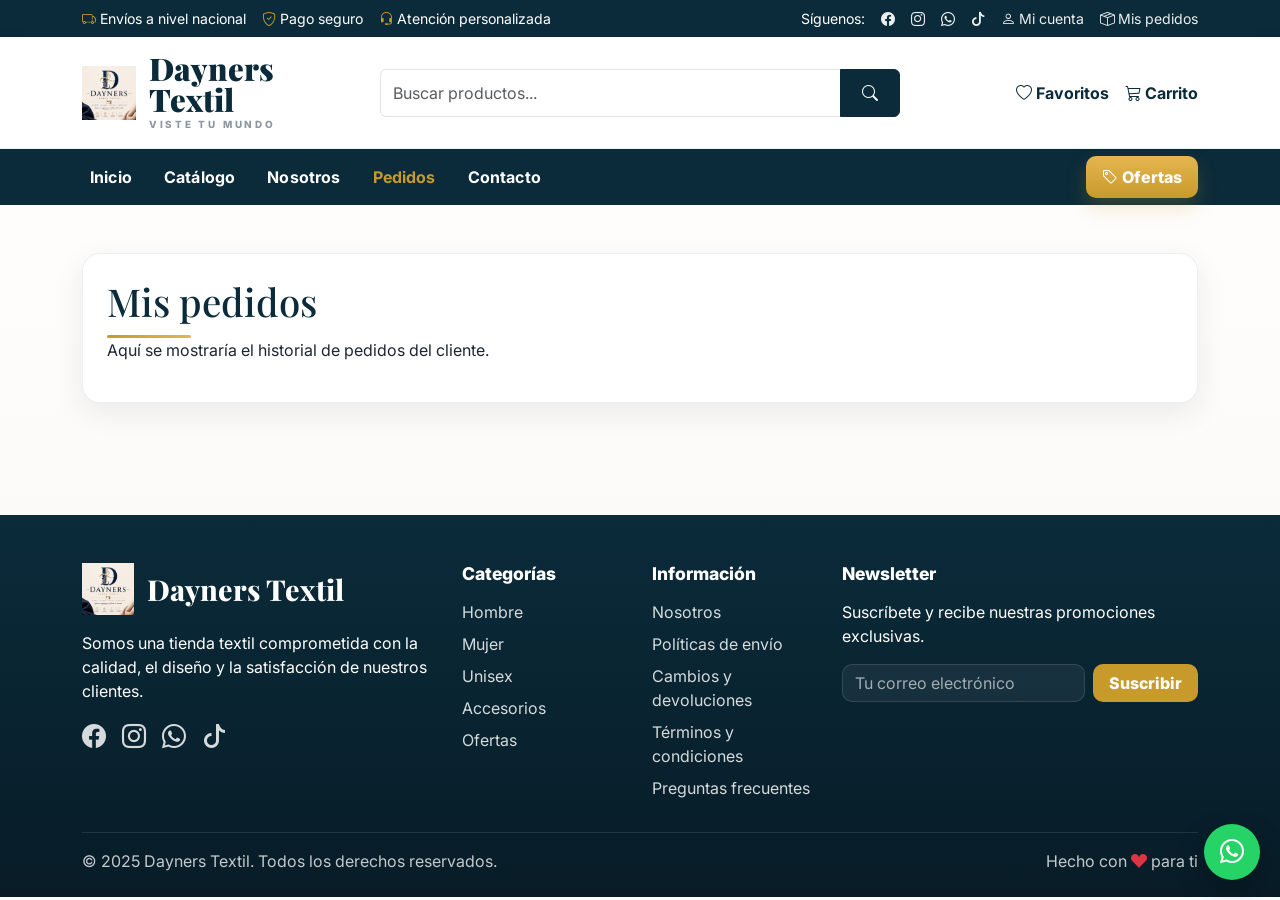
<file: mis-pedidos.html>
<!DOCTYPE html>
<html lang="es">
<head>
<meta charset="UTF-8">
<meta name="viewport" content="width=device-width, initial-scale=1">
<title>Dayners Textil</title>
<link href="https://cdn.jsdelivr.net/npm/bootstrap@5.3.3/dist/css/bootstrap.min.css" rel="stylesheet">
<link href="https://cdn.jsdelivr.net/npm/bootstrap-icons@1.11.3/font/bootstrap-icons.min.css" rel="stylesheet">
<link rel="stylesheet" href="css/styles.css">
</head>
<body>
<div class="topbar py-2">
  <div class="container d-flex justify-content-between align-items-center flex-wrap gap-2">
    <div class="d-flex flex-wrap gap-3 align-items-center">
      <span><i class="bi bi-truck icon me-1"></i>Envíos a nivel nacional</span>
      <span><i class="bi bi-shield-check icon me-1"></i>Pago seguro</span>
      <span><i class="bi bi-headset icon me-1"></i>Atención personalizada</span>
    </div>
    <div class="d-flex flex-wrap gap-3 align-items-center">
      <span>Síguenos:</span>
      <a href="#"><i class="bi bi-facebook"></i></a>
      <a href="#"><i class="bi bi-instagram"></i></a>
      <a href="#"><i class="bi bi-whatsapp"></i></a>
      <a href="#"><i class="bi bi-tiktok"></i></a>
      <a href="login.html"><i class="bi bi-person me-1"></i>Mi cuenta</a>
      <a href="mis-pedidos.html"><i class="bi bi-box-seam me-1"></i>Mis pedidos</a>
    </div>
  </div>
</div>

<div class="mainbar py-3">
  <div class="container">
    <div class="row row-top align-items-center g-3">
      <div class="col-lg-3 col-6">
        <a class="brand" href="index.html">
          <img src="images/dayners-logo.png" alt="Dayners Textil">
          <div>
            <div class="name">Dayners Textil</div>
            <small>Viste tu mundo</small>
          </div>
        </a>
      </div>
      <div class="col-lg-6 col-12 order-3 order-lg-2">
        <div class="searchbar input-group mx-lg-auto">
          <input class="form-control" placeholder="Buscar productos...">
          <button class="btn btn-dark"><i class="bi bi-search"></i></button>
        </div>
      </div>
      <div class="col-lg-3 col-6 order-2 order-lg-3 text-end d-flex justify-content-end gap-3 align-items-center">
        <a class="ghost-link" href="#"><i class="bi bi-heart me-1"></i>Favoritos</a>
        <a class="ghost-link" href="carrito.html"><i class="bi bi-cart3 me-1"></i>Carrito</a>
      </div>
    </div>
  </div>
</div>

<nav class="navstrip navbar navbar-expand-lg py-0">
  <div class="container">
    <button class="navbar-toggler border-0 text-white d-lg-none menu-float" type="button" data-bs-toggle="collapse" data-bs-target="#mainNav" aria-controls="mainNav" aria-expanded="false" aria-label="Toggle navigation">
      <span class="navbar-toggler-icon"></span>
    </button>
    <div class="collapse navbar-collapse" id="mainNav">
      <ul class="navbar-nav me-auto align-items-lg-center gap-lg-3 py-2">
        <li class="nav-item"><a class="nav-link " href="index.html">Inicio</a></li>
        <li class="nav-item"><a class="nav-link " href="catalogo.html">Catálogo</a></li>
        <li class="nav-item"><a class="nav-link " href="nosotros.html">Nosotros</a></li>
        <li class="nav-item"><a class="nav-link active" href="mis-pedidos.html">Pedidos</a></li>
        <li class="nav-item"><a class="nav-link " href="contacto.html">Contacto</a></li>
      </ul>
      <a class="offer-btn ms-lg-auto mt-2 mt-lg-0" href="catalogo.html"><i class="bi bi-tag me-1"></i>Ofertas</a>
    </div>
  </div>
</nav>

<div class="container py-5"><div class="featured-card p-4"><h2 class="section-title text-start">Mis pedidos</h2><div class="title-underline ms-0"></div><p>Aquí se mostraría el historial de pedidos del cliente.</p></div></div>

<footer class="footer pt-5 pb-4">
  <div class="container">
    <div class="row g-4">
      <div class="col-lg-4">
        <div class="logo mb-3"><img src="images/dayners-logo.png" alt="Dayners Textil"><span>Dayners Textil</span></div>
        <p class="text-white-75">Somos una tienda textil comprometida con la calidad, el diseño y la satisfacción de nuestros clientes.</p>
        <div class="d-flex gap-3 fs-4 mt-3">
          <a href="#"><i class="bi bi-facebook"></i></a>
          <a href="#"><i class="bi bi-instagram"></i></a>
          <a href="#"><i class="bi bi-whatsapp"></i></a>
          <a href="#"><i class="bi bi-tiktok"></i></a>
        </div>
      </div>
      <div class="col-6 col-lg-2"><h5>Categorías</h5><div class="d-grid gap-2"><a href="#">Hombre</a><a href="#">Mujer</a><a href="#">Unisex</a><a href="#">Accesorios</a><a href="#">Ofertas</a></div></div>
      <div class="col-6 col-lg-2"><h5>Información</h5><div class="d-grid gap-2"><a href="nosotros.html">Nosotros</a><a href="#">Políticas de envío</a><a href="#">Cambios y devoluciones</a><a href="#">Términos y condiciones</a><a href="#">Preguntas frecuentes</a></div></div>
      <div class="col-lg-4">
        <h5>Newsletter</h5>
        <p class="text-white-75">Suscríbete y recibe nuestras promociones exclusivas.</p>
        <div class="newsletter">
          <input class="form-control" placeholder="Tu correo electrónico">
          <button>Suscribir</button>
        </div>
      </div>
    </div>
    <div class="bottom d-flex flex-wrap justify-content-between gap-3 align-items-center">
      <span>© 2025 Dayners Textil. Todos los derechos reservados.</span>
      <span>Hecho con <i class="bi bi-suit-heart-fill text-danger"></i> para ti</span>
    </div>
  </div>
</footer>

<a class="whatsapp-float" href="https://wa.me/51900876976" target="_blank" aria-label="WhatsApp"><i class="bi bi-whatsapp fs-4"></i></a>
<nav class="mobile-nav d-md-none d-flex">
  <a href="index.html"><i class="bi bi-house"></i>Inicio</a>
  <a href="catalogo.html"><i class="bi bi-grid-3x3-gap"></i>Catálogo</a>
  <a href="mis-pedidos.html"><i class="bi bi-bag-check"></i>Pedidos</a>
  <a href="contacto.html"><i class="bi bi-person"></i>Cuenta</a>
  <a href="https://wa.me/51900876976"><i class="bi bi-whatsapp"></i>WhatsApp</a>
</nav>

<script src="https://cdn.jsdelivr.net/npm/bootstrap@5.3.3/dist/js/bootstrap.bundle.min.js"></script>
</body>
</html>
</file>
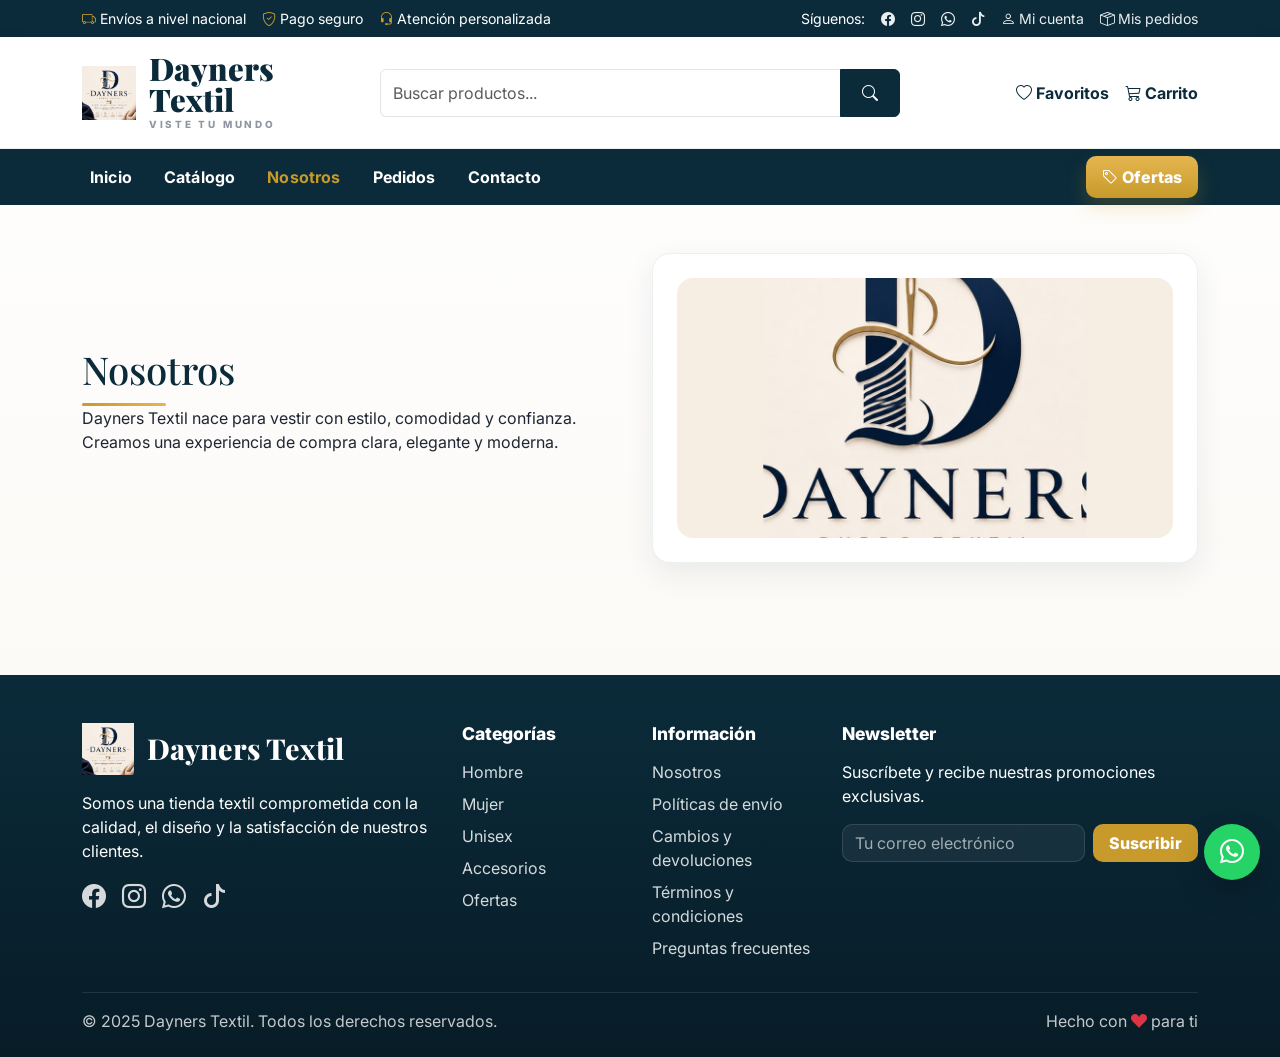
<file: nosotros.html>
<!DOCTYPE html>
<html lang="es">

<head>
  <meta charset="UTF-8">
  <meta name="viewport" content="width=device-width, initial-scale=1">
  <title>Dayners Textil</title>
  <link href="https://cdn.jsdelivr.net/npm/bootstrap@5.3.3/dist/css/bootstrap.min.css" rel="stylesheet">
  <link href="https://cdn.jsdelivr.net/npm/bootstrap-icons@1.11.3/font/bootstrap-icons.min.css" rel="stylesheet">
  <link rel="stylesheet" href="css/styles.css">
</head>

<body>
  <div class="topbar py-2">
    <div class="container d-flex justify-content-between align-items-center flex-wrap gap-2">
      <div class="d-flex flex-wrap gap-3 align-items-center">
        <span><i class="bi bi-truck icon me-1"></i>Envíos a nivel nacional</span>
        <span><i class="bi bi-shield-check icon me-1"></i>Pago seguro</span>
        <span><i class="bi bi-headset icon me-1"></i>Atención personalizada</span>
      </div>
      <div class="d-flex flex-wrap gap-3 align-items-center">
        <span>Síguenos:</span>
        <a href="#"><i class="bi bi-facebook"></i></a>
        <a href="#"><i class="bi bi-instagram"></i></a>
        <a href="#"><i class="bi bi-whatsapp"></i></a>
        <a href="#"><i class="bi bi-tiktok"></i></a>
        <a href="login.html"><i class="bi bi-person me-1"></i>Mi cuenta</a>
        <a href="mis-pedidos.html"><i class="bi bi-box-seam me-1"></i>Mis pedidos</a>
      </div>
    </div>
  </div>

  <div class="mainbar py-3">
    <div class="container">
      <div class="row row-top align-items-center g-3">
        <div class="col-lg-3 col-6">
          <a class="brand" href="index.html">
            <img src="images/dayners-logo.png" alt="Dayners Textil">
            <div>
              <div class="name">Dayners Textil</div>
              <small>Viste tu mundo</small>
            </div>
          </a>
        </div>
        <div class="col-lg-6 col-12 order-3 order-lg-2">
          <div class="searchbar input-group mx-lg-auto">
            <input class="form-control" placeholder="Buscar productos...">
            <button class="btn btn-dark"><i class="bi bi-search"></i></button>
          </div>
        </div>
        <div class="col-lg-3 col-6 order-2 order-lg-3 text-end d-flex justify-content-end gap-3 align-items-center">
          <a class="ghost-link" href="#"><i class="bi bi-heart me-1"></i>Favoritos</a>
          <a class="ghost-link" href="carrito.html"><i class="bi bi-cart3 me-1"></i>Carrito</a>
        </div>
      </div>
    </div>
  </div>

  <nav class="navstrip navbar navbar-expand-lg py-0">
    <div class="container">
      <button class="navbar-toggler border-0 text-white d-lg-none menu-float" type="button" data-bs-toggle="collapse"
        data-bs-target="#mainNav" aria-controls="mainNav" aria-expanded="false" aria-label="Toggle navigation">
        <span class="navbar-toggler-icon"></span>
      </button>
      <div class="collapse navbar-collapse" id="mainNav">
        <ul class="navbar-nav me-auto align-items-lg-center gap-lg-3 py-2">
          <li class="nav-item"><a class="nav-link " href="index.html">Inicio</a></li>
          <li class="nav-item"><a class="nav-link " href="catalogo.html">Catálogo</a></li>
          <li class="nav-item"><a class="nav-link active" href="nosotros.html">Nosotros</a></li>
          <li class="nav-item"><a class="nav-link " href="mis-pedidos.html">Pedidos</a></li>
          <li class="nav-item"><a class="nav-link " href="contacto.html">Contacto</a></li>
        </ul>
        <a class="offer-btn ms-lg-auto mt-2 mt-lg-0" href="catalogo.html"><i class="bi bi-tag me-1"></i>Ofertas</a>
      </div>
    </div>
  </nav>

  <div class="container py-5">
    <div class="row align-items-center g-4">
      <div class="col-lg-6">
        <h2 class="section-title text-start">Nosotros</h2>
        <div class="title-underline ms-0"></div>
        <p>Dayners Textil nace para vestir con estilo, comodidad y confianza. Creamos una experiencia de compra clara,
          elegante y moderna.</p>
      </div>
      <div class="col-lg-6">
        <div class="featured-card p-4"><img class="rounded-4"
            src="images/dayners-mark.png"
            alt="Equipo Dayners"></div>
      </div>
    </div>
  </div>

  <footer class="footer pt-5 pb-4">
    <div class="container">
      <div class="row g-4">
        <div class="col-lg-4">
          <div class="logo mb-3"><img src="images/dayners-logo.png" alt="Dayners Textil"><span>Dayners Textil</span>
          </div>
          <p class="text-white-75">Somos una tienda textil comprometida con la calidad, el diseño y la satisfacción de
            nuestros clientes.</p>
          <div class="d-flex gap-3 fs-4 mt-3">
            <a href="#"><i class="bi bi-facebook"></i></a>
            <a href="#"><i class="bi bi-instagram"></i></a>
            <a href="#"><i class="bi bi-whatsapp"></i></a>
            <a href="#"><i class="bi bi-tiktok"></i></a>
          </div>
        </div>
        <div class="col-6 col-lg-2">
          <h5>Categorías</h5>
          <div class="d-grid gap-2"><a href="#">Hombre</a><a href="#">Mujer</a><a href="#">Unisex</a><a
              href="#">Accesorios</a><a href="#">Ofertas</a></div>
        </div>
        <div class="col-6 col-lg-2">
          <h5>Información</h5>
          <div class="d-grid gap-2"><a href="nosotros.html">Nosotros</a><a href="#">Políticas de envío</a><a
              href="#">Cambios y devoluciones</a><a href="#">Términos y condiciones</a><a href="#">Preguntas
              frecuentes</a></div>
        </div>
        <div class="col-lg-4">
          <h5>Newsletter</h5>
          <p class="text-white-75">Suscríbete y recibe nuestras promociones exclusivas.</p>
          <div class="newsletter">
            <input class="form-control" placeholder="Tu correo electrónico">
            <button>Suscribir</button>
          </div>
        </div>
      </div>
      <div class="bottom d-flex flex-wrap justify-content-between gap-3 align-items-center">
        <span>© 2025 Dayners Textil. Todos los derechos reservados.</span>
        <span>Hecho con <i class="bi bi-suit-heart-fill text-danger"></i> para ti</span>
      </div>
    </div>
  </footer>

  <a class="whatsapp-float" href="https://wa.me/51900876976" target="_blank" aria-label="WhatsApp"><i
      class="bi bi-whatsapp fs-4"></i></a>
  <nav class="mobile-nav d-md-none d-flex">
    <a href="index.html"><i class="bi bi-house"></i>Inicio</a>
    <a href="catalogo.html"><i class="bi bi-grid-3x3-gap"></i>Catálogo</a>
    <a href="mis-pedidos.html"><i class="bi bi-bag-check"></i>Pedidos</a>
    <a href="contacto.html"><i class="bi bi-person"></i>Cuenta</a>
    <a href="https://wa.me/51900876976"><i class="bi bi-whatsapp"></i>WhatsApp</a>
  </nav>

  <script src="https://cdn.jsdelivr.net/npm/bootstrap@5.3.3/dist/js/bootstrap.bundle.min.js"></script>
</body>

</html>
</file>
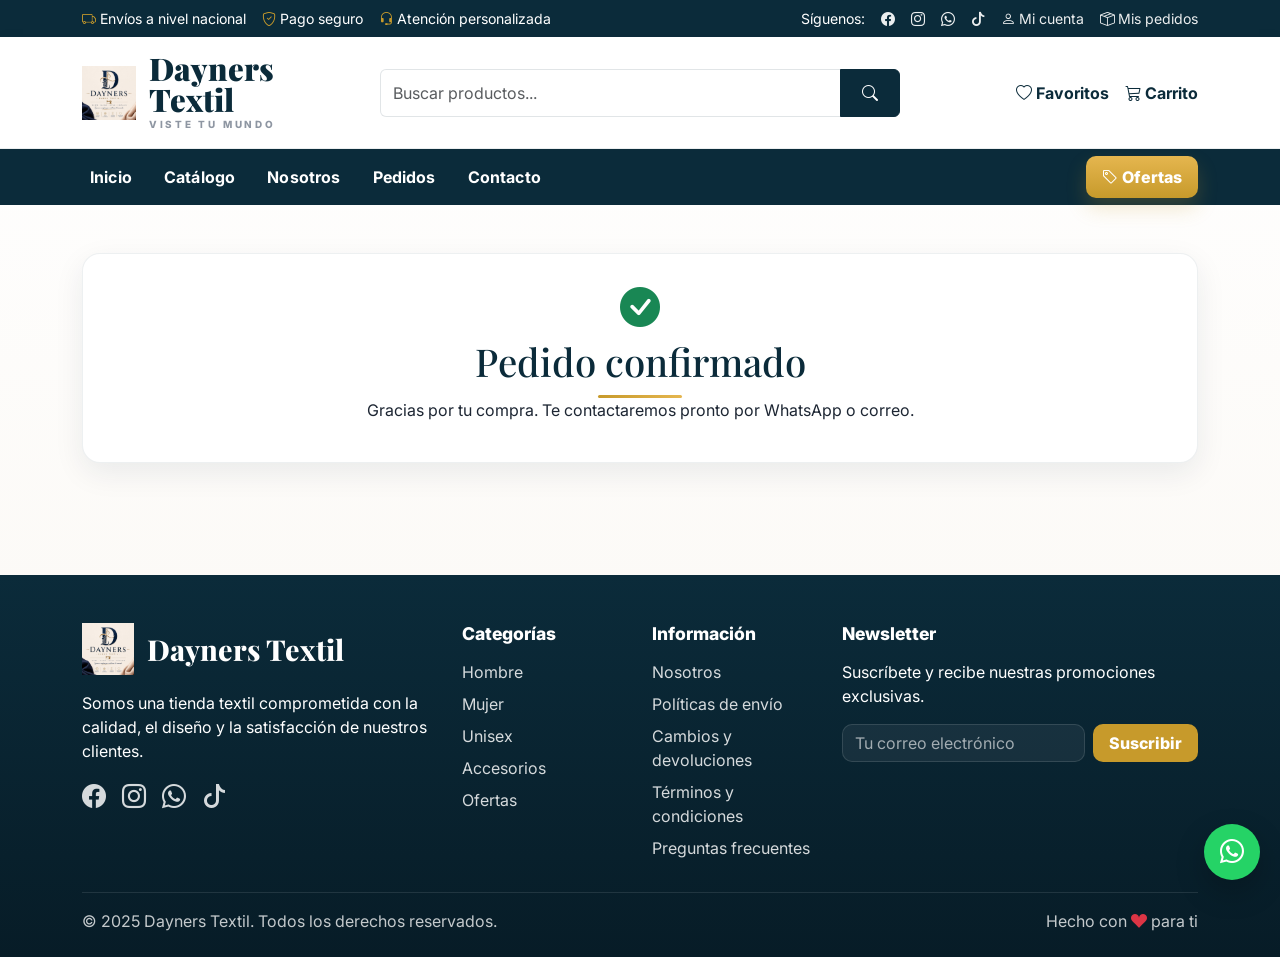
<file: pedido-confirmado.html>
<!DOCTYPE html>
<html lang="es">
<head>
<meta charset="UTF-8">
<meta name="viewport" content="width=device-width, initial-scale=1">
<title>Dayners Textil</title>
<link href="https://cdn.jsdelivr.net/npm/bootstrap@5.3.3/dist/css/bootstrap.min.css" rel="stylesheet">
<link href="https://cdn.jsdelivr.net/npm/bootstrap-icons@1.11.3/font/bootstrap-icons.min.css" rel="stylesheet">
<link rel="stylesheet" href="css/styles.css">
</head>
<body>
<div class="topbar py-2">
  <div class="container d-flex justify-content-between align-items-center flex-wrap gap-2">
    <div class="d-flex flex-wrap gap-3 align-items-center">
      <span><i class="bi bi-truck icon me-1"></i>Envíos a nivel nacional</span>
      <span><i class="bi bi-shield-check icon me-1"></i>Pago seguro</span>
      <span><i class="bi bi-headset icon me-1"></i>Atención personalizada</span>
    </div>
    <div class="d-flex flex-wrap gap-3 align-items-center">
      <span>Síguenos:</span>
      <a href="#"><i class="bi bi-facebook"></i></a>
      <a href="#"><i class="bi bi-instagram"></i></a>
      <a href="#"><i class="bi bi-whatsapp"></i></a>
      <a href="#"><i class="bi bi-tiktok"></i></a>
      <a href="login.html"><i class="bi bi-person me-1"></i>Mi cuenta</a>
      <a href="mis-pedidos.html"><i class="bi bi-box-seam me-1"></i>Mis pedidos</a>
    </div>
  </div>
</div>

<div class="mainbar py-3">
  <div class="container">
    <div class="row row-top align-items-center g-3">
      <div class="col-lg-3 col-6">
        <a class="brand" href="index.html">
          <img src="images/dayners-logo.png" alt="Dayners Textil">
          <div>
            <div class="name">Dayners Textil</div>
            <small>Viste tu mundo</small>
          </div>
        </a>
      </div>
      <div class="col-lg-6 col-12 order-3 order-lg-2">
        <div class="searchbar input-group mx-lg-auto">
          <input class="form-control" placeholder="Buscar productos...">
          <button class="btn btn-dark"><i class="bi bi-search"></i></button>
        </div>
      </div>
      <div class="col-lg-3 col-6 order-2 order-lg-3 text-end d-flex justify-content-end gap-3 align-items-center">
        <a class="ghost-link" href="#"><i class="bi bi-heart me-1"></i>Favoritos</a>
        <a class="ghost-link" href="carrito.html"><i class="bi bi-cart3 me-1"></i>Carrito</a>
      </div>
    </div>
  </div>
</div>

<nav class="navstrip navbar navbar-expand-lg py-0">
  <div class="container">
    <button class="navbar-toggler border-0 text-white d-lg-none menu-float" type="button" data-bs-toggle="collapse" data-bs-target="#mainNav" aria-controls="mainNav" aria-expanded="false" aria-label="Toggle navigation">
      <span class="navbar-toggler-icon"></span>
    </button>
    <div class="collapse navbar-collapse" id="mainNav">
      <ul class="navbar-nav me-auto align-items-lg-center gap-lg-3 py-2">
        <li class="nav-item"><a class="nav-link " href="index.html">Inicio</a></li>
        <li class="nav-item"><a class="nav-link " href="catalogo.html">Catálogo</a></li>
        <li class="nav-item"><a class="nav-link " href="nosotros.html">Nosotros</a></li>
        <li class="nav-item"><a class="nav-link " href="mis-pedidos.html">Pedidos</a></li>
        <li class="nav-item"><a class="nav-link " href="contacto.html">Contacto</a></li>
      </ul>
      <a class="offer-btn ms-lg-auto mt-2 mt-lg-0" href="catalogo.html"><i class="bi bi-tag me-1"></i>Ofertas</a>
    </div>
  </div>
</nav>

<div class="container py-5"><div class="featured-card p-4 text-center"><i class="bi bi-check-circle-fill text-success fs-1"></i><h2 class="section-title">Pedido confirmado</h2><div class="title-underline"></div><p>Gracias por tu compra. Te contactaremos pronto por WhatsApp o correo.</p></div></div>

<footer class="footer pt-5 pb-4">
  <div class="container">
    <div class="row g-4">
      <div class="col-lg-4">
        <div class="logo mb-3"><img src="images/dayners-logo.png" alt="Dayners Textil"><span>Dayners Textil</span></div>
        <p class="text-white-75">Somos una tienda textil comprometida con la calidad, el diseño y la satisfacción de nuestros clientes.</p>
        <div class="d-flex gap-3 fs-4 mt-3">
          <a href="#"><i class="bi bi-facebook"></i></a>
          <a href="#"><i class="bi bi-instagram"></i></a>
          <a href="#"><i class="bi bi-whatsapp"></i></a>
          <a href="#"><i class="bi bi-tiktok"></i></a>
        </div>
      </div>
      <div class="col-6 col-lg-2"><h5>Categorías</h5><div class="d-grid gap-2"><a href="#">Hombre</a><a href="#">Mujer</a><a href="#">Unisex</a><a href="#">Accesorios</a><a href="#">Ofertas</a></div></div>
      <div class="col-6 col-lg-2"><h5>Información</h5><div class="d-grid gap-2"><a href="nosotros.html">Nosotros</a><a href="#">Políticas de envío</a><a href="#">Cambios y devoluciones</a><a href="#">Términos y condiciones</a><a href="#">Preguntas frecuentes</a></div></div>
      <div class="col-lg-4">
        <h5>Newsletter</h5>
        <p class="text-white-75">Suscríbete y recibe nuestras promociones exclusivas.</p>
        <div class="newsletter">
          <input class="form-control" placeholder="Tu correo electrónico">
          <button>Suscribir</button>
        </div>
      </div>
    </div>
    <div class="bottom d-flex flex-wrap justify-content-between gap-3 align-items-center">
      <span>© 2025 Dayners Textil. Todos los derechos reservados.</span>
      <span>Hecho con <i class="bi bi-suit-heart-fill text-danger"></i> para ti</span>
    </div>
  </div>
</footer>

<a class="whatsapp-float" href="https://wa.me/51900876976" target="_blank" aria-label="WhatsApp"><i class="bi bi-whatsapp fs-4"></i></a>
<nav class="mobile-nav d-md-none d-flex">
  <a href="index.html"><i class="bi bi-house"></i>Inicio</a>
  <a href="catalogo.html"><i class="bi bi-grid-3x3-gap"></i>Catálogo</a>
  <a href="mis-pedidos.html"><i class="bi bi-bag-check"></i>Pedidos</a>
  <a href="contacto.html"><i class="bi bi-person"></i>Cuenta</a>
  <a href="https://wa.me/51900876976"><i class="bi bi-whatsapp"></i>WhatsApp</a>
</nav>

<script src="https://cdn.jsdelivr.net/npm/bootstrap@5.3.3/dist/js/bootstrap.bundle.min.js"></script>
</body>
</html>
</file>
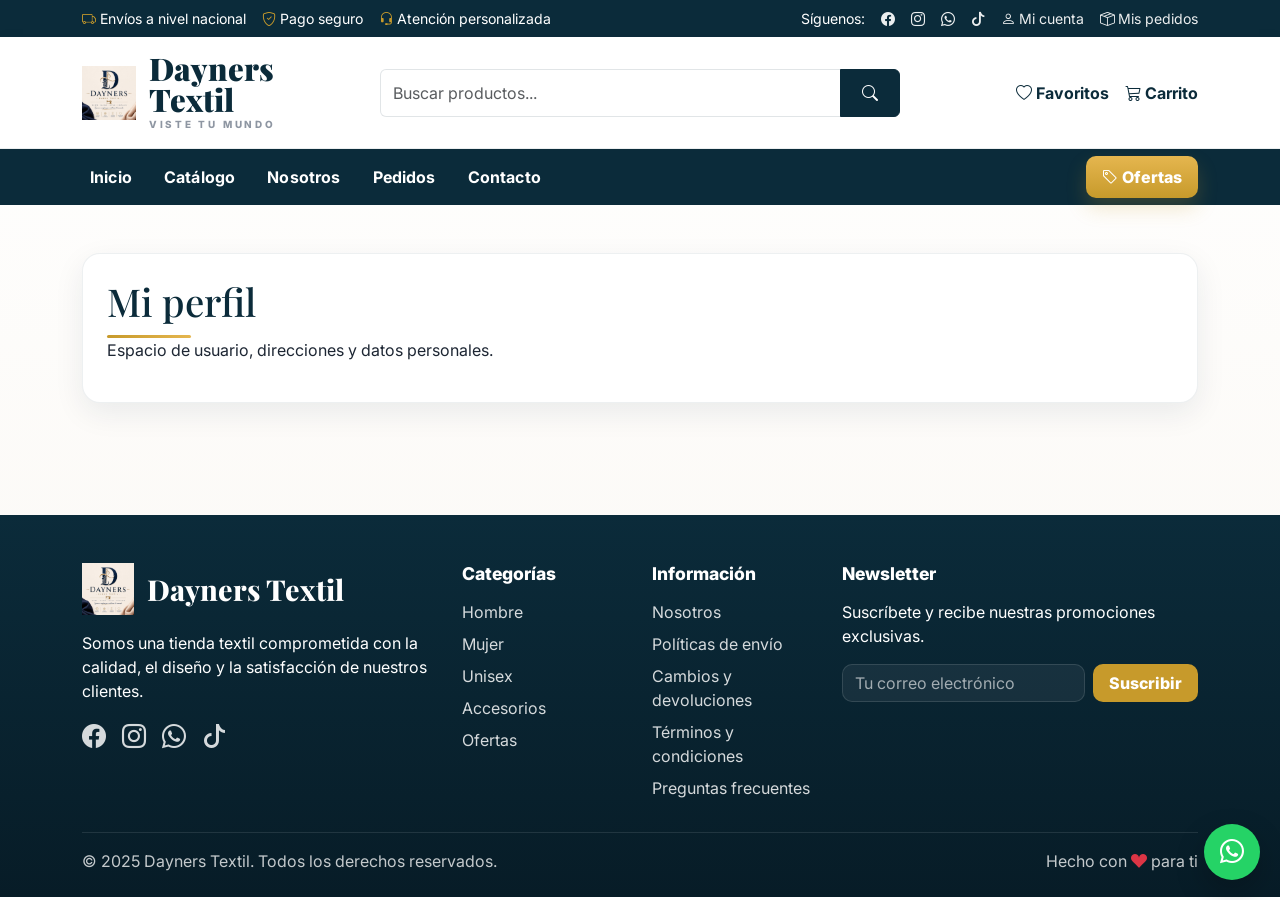
<file: perfil.html>
<!DOCTYPE html>
<html lang="es">
<head>
<meta charset="UTF-8">
<meta name="viewport" content="width=device-width, initial-scale=1">
<title>Dayners Textil</title>
<link href="https://cdn.jsdelivr.net/npm/bootstrap@5.3.3/dist/css/bootstrap.min.css" rel="stylesheet">
<link href="https://cdn.jsdelivr.net/npm/bootstrap-icons@1.11.3/font/bootstrap-icons.min.css" rel="stylesheet">
<link rel="stylesheet" href="css/styles.css">
</head>
<body>
<div class="topbar py-2">
  <div class="container d-flex justify-content-between align-items-center flex-wrap gap-2">
    <div class="d-flex flex-wrap gap-3 align-items-center">
      <span><i class="bi bi-truck icon me-1"></i>Envíos a nivel nacional</span>
      <span><i class="bi bi-shield-check icon me-1"></i>Pago seguro</span>
      <span><i class="bi bi-headset icon me-1"></i>Atención personalizada</span>
    </div>
    <div class="d-flex flex-wrap gap-3 align-items-center">
      <span>Síguenos:</span>
      <a href="#"><i class="bi bi-facebook"></i></a>
      <a href="#"><i class="bi bi-instagram"></i></a>
      <a href="#"><i class="bi bi-whatsapp"></i></a>
      <a href="#"><i class="bi bi-tiktok"></i></a>
      <a href="login.html"><i class="bi bi-person me-1"></i>Mi cuenta</a>
      <a href="mis-pedidos.html"><i class="bi bi-box-seam me-1"></i>Mis pedidos</a>
    </div>
  </div>
</div>

<div class="mainbar py-3">
  <div class="container">
    <div class="row row-top align-items-center g-3">
      <div class="col-lg-3 col-6">
        <a class="brand" href="index.html">
          <img src="images/dayners-logo.png" alt="Dayners Textil">
          <div>
            <div class="name">Dayners Textil</div>
            <small>Viste tu mundo</small>
          </div>
        </a>
      </div>
      <div class="col-lg-6 col-12 order-3 order-lg-2">
        <div class="searchbar input-group mx-lg-auto">
          <input class="form-control" placeholder="Buscar productos...">
          <button class="btn btn-dark"><i class="bi bi-search"></i></button>
        </div>
      </div>
      <div class="col-lg-3 col-6 order-2 order-lg-3 text-end d-flex justify-content-end gap-3 align-items-center">
        <a class="ghost-link" href="#"><i class="bi bi-heart me-1"></i>Favoritos</a>
        <a class="ghost-link" href="carrito.html"><i class="bi bi-cart3 me-1"></i>Carrito</a>
      </div>
    </div>
  </div>
</div>

<nav class="navstrip navbar navbar-expand-lg py-0">
  <div class="container">
    <button class="navbar-toggler border-0 text-white d-lg-none menu-float" type="button" data-bs-toggle="collapse" data-bs-target="#mainNav" aria-controls="mainNav" aria-expanded="false" aria-label="Toggle navigation">
      <span class="navbar-toggler-icon"></span>
    </button>
    <div class="collapse navbar-collapse" id="mainNav">
      <ul class="navbar-nav me-auto align-items-lg-center gap-lg-3 py-2">
        <li class="nav-item"><a class="nav-link " href="index.html">Inicio</a></li>
        <li class="nav-item"><a class="nav-link " href="catalogo.html">Catálogo</a></li>
        <li class="nav-item"><a class="nav-link " href="nosotros.html">Nosotros</a></li>
        <li class="nav-item"><a class="nav-link " href="mis-pedidos.html">Pedidos</a></li>
        <li class="nav-item"><a class="nav-link " href="contacto.html">Contacto</a></li>
      </ul>
      <a class="offer-btn ms-lg-auto mt-2 mt-lg-0" href="catalogo.html"><i class="bi bi-tag me-1"></i>Ofertas</a>
    </div>
  </div>
</nav>

<div class="container py-5"><div class="featured-card p-4"><h2 class="section-title text-start">Mi perfil</h2><div class="title-underline ms-0"></div><p>Espacio de usuario, direcciones y datos personales.</p></div></div>

<footer class="footer pt-5 pb-4">
  <div class="container">
    <div class="row g-4">
      <div class="col-lg-4">
        <div class="logo mb-3"><img src="images/dayners-logo.png" alt="Dayners Textil"><span>Dayners Textil</span></div>
        <p class="text-white-75">Somos una tienda textil comprometida con la calidad, el diseño y la satisfacción de nuestros clientes.</p>
        <div class="d-flex gap-3 fs-4 mt-3">
          <a href="#"><i class="bi bi-facebook"></i></a>
          <a href="#"><i class="bi bi-instagram"></i></a>
          <a href="#"><i class="bi bi-whatsapp"></i></a>
          <a href="#"><i class="bi bi-tiktok"></i></a>
        </div>
      </div>
      <div class="col-6 col-lg-2"><h5>Categorías</h5><div class="d-grid gap-2"><a href="#">Hombre</a><a href="#">Mujer</a><a href="#">Unisex</a><a href="#">Accesorios</a><a href="#">Ofertas</a></div></div>
      <div class="col-6 col-lg-2"><h5>Información</h5><div class="d-grid gap-2"><a href="nosotros.html">Nosotros</a><a href="#">Políticas de envío</a><a href="#">Cambios y devoluciones</a><a href="#">Términos y condiciones</a><a href="#">Preguntas frecuentes</a></div></div>
      <div class="col-lg-4">
        <h5>Newsletter</h5>
        <p class="text-white-75">Suscríbete y recibe nuestras promociones exclusivas.</p>
        <div class="newsletter">
          <input class="form-control" placeholder="Tu correo electrónico">
          <button>Suscribir</button>
        </div>
      </div>
    </div>
    <div class="bottom d-flex flex-wrap justify-content-between gap-3 align-items-center">
      <span>© 2025 Dayners Textil. Todos los derechos reservados.</span>
      <span>Hecho con <i class="bi bi-suit-heart-fill text-danger"></i> para ti</span>
    </div>
  </div>
</footer>

<a class="whatsapp-float" href="https://wa.me/51900876976" target="_blank" aria-label="WhatsApp"><i class="bi bi-whatsapp fs-4"></i></a>
<nav class="mobile-nav d-md-none d-flex">
  <a href="index.html"><i class="bi bi-house"></i>Inicio</a>
  <a href="catalogo.html"><i class="bi bi-grid-3x3-gap"></i>Catálogo</a>
  <a href="mis-pedidos.html"><i class="bi bi-bag-check"></i>Pedidos</a>
  <a href="contacto.html"><i class="bi bi-person"></i>Cuenta</a>
  <a href="https://wa.me/51900876976"><i class="bi bi-whatsapp"></i>WhatsApp</a>
</nav>

<script src="https://cdn.jsdelivr.net/npm/bootstrap@5.3.3/dist/js/bootstrap.bundle.min.js"></script>
</body>
</html>
</file>
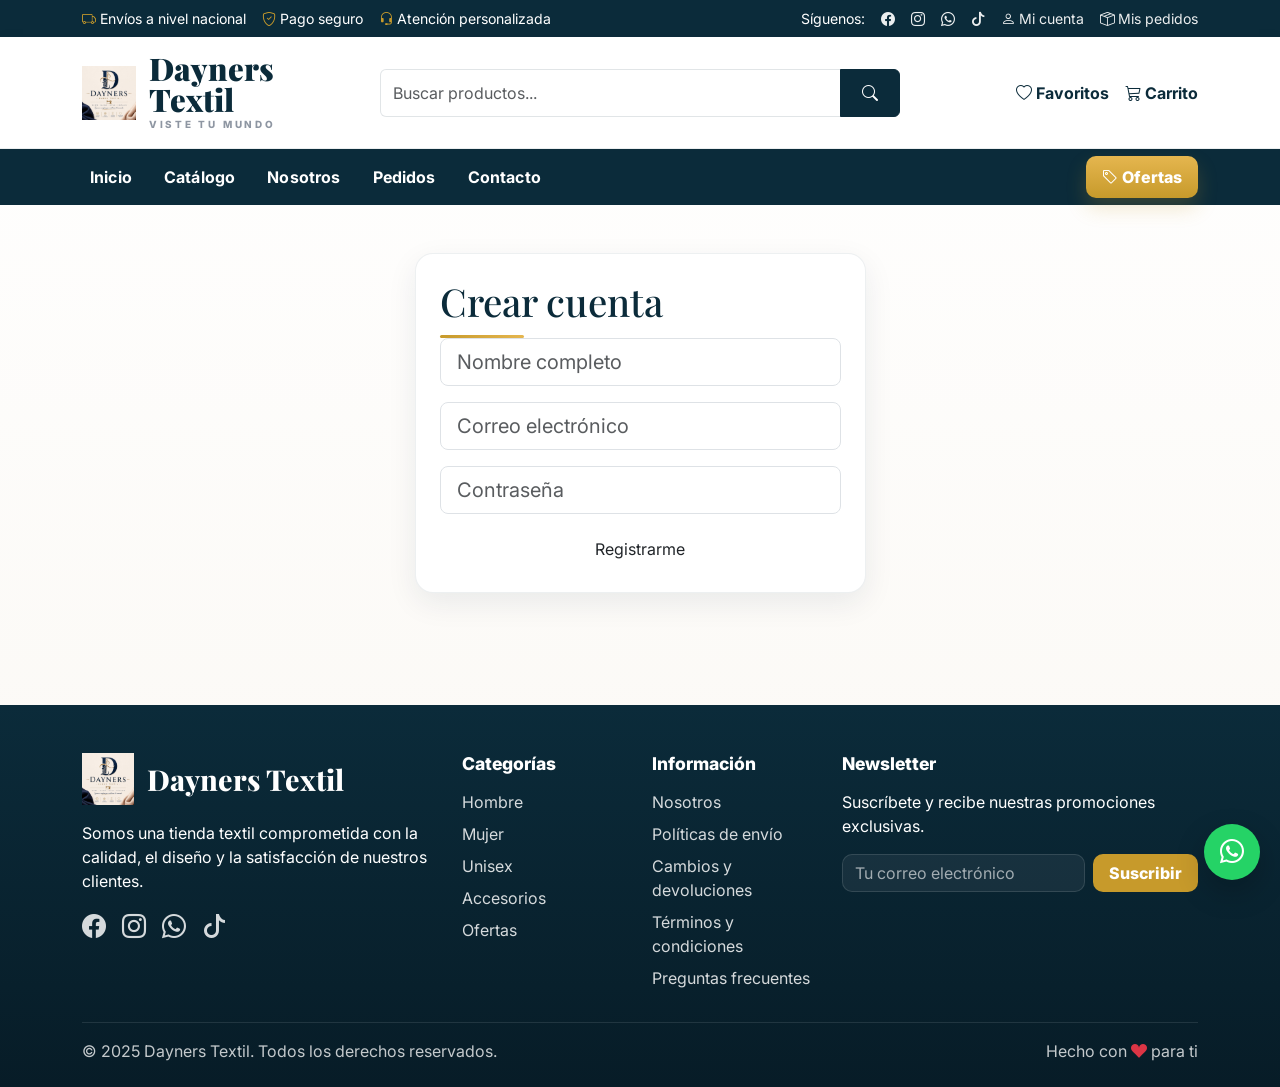
<file: registro.html>
<!DOCTYPE html>
<html lang="es">
<head>
<meta charset="UTF-8">
<meta name="viewport" content="width=device-width, initial-scale=1">
<title>Dayners Textil</title>
<link href="https://cdn.jsdelivr.net/npm/bootstrap@5.3.3/dist/css/bootstrap.min.css" rel="stylesheet">
<link href="https://cdn.jsdelivr.net/npm/bootstrap-icons@1.11.3/font/bootstrap-icons.min.css" rel="stylesheet">
<link rel="stylesheet" href="css/styles.css">
</head>
<body>
<div class="topbar py-2">
  <div class="container d-flex justify-content-between align-items-center flex-wrap gap-2">
    <div class="d-flex flex-wrap gap-3 align-items-center">
      <span><i class="bi bi-truck icon me-1"></i>Envíos a nivel nacional</span>
      <span><i class="bi bi-shield-check icon me-1"></i>Pago seguro</span>
      <span><i class="bi bi-headset icon me-1"></i>Atención personalizada</span>
    </div>
    <div class="d-flex flex-wrap gap-3 align-items-center">
      <span>Síguenos:</span>
      <a href="#"><i class="bi bi-facebook"></i></a>
      <a href="#"><i class="bi bi-instagram"></i></a>
      <a href="#"><i class="bi bi-whatsapp"></i></a>
      <a href="#"><i class="bi bi-tiktok"></i></a>
      <a href="login.html"><i class="bi bi-person me-1"></i>Mi cuenta</a>
      <a href="mis-pedidos.html"><i class="bi bi-box-seam me-1"></i>Mis pedidos</a>
    </div>
  </div>
</div>

<div class="mainbar py-3">
  <div class="container">
    <div class="row row-top align-items-center g-3">
      <div class="col-lg-3 col-6">
        <a class="brand" href="index.html">
          <img src="images/dayners-logo.png" alt="Dayners Textil">
          <div>
            <div class="name">Dayners Textil</div>
            <small>Viste tu mundo</small>
          </div>
        </a>
      </div>
      <div class="col-lg-6 col-12 order-3 order-lg-2">
        <div class="searchbar input-group mx-lg-auto">
          <input class="form-control" placeholder="Buscar productos...">
          <button class="btn btn-dark"><i class="bi bi-search"></i></button>
        </div>
      </div>
      <div class="col-lg-3 col-6 order-2 order-lg-3 text-end d-flex justify-content-end gap-3 align-items-center">
        <a class="ghost-link" href="#"><i class="bi bi-heart me-1"></i>Favoritos</a>
        <a class="ghost-link" href="carrito.html"><i class="bi bi-cart3 me-1"></i>Carrito</a>
      </div>
    </div>
  </div>
</div>

<nav class="navstrip navbar navbar-expand-lg py-0">
  <div class="container">
    <button class="navbar-toggler border-0 text-white d-lg-none menu-float" type="button" data-bs-toggle="collapse" data-bs-target="#mainNav" aria-controls="mainNav" aria-expanded="false" aria-label="Toggle navigation">
      <span class="navbar-toggler-icon"></span>
    </button>
    <div class="collapse navbar-collapse" id="mainNav">
      <ul class="navbar-nav me-auto align-items-lg-center gap-lg-3 py-2">
        <li class="nav-item"><a class="nav-link " href="index.html">Inicio</a></li>
        <li class="nav-item"><a class="nav-link " href="catalogo.html">Catálogo</a></li>
        <li class="nav-item"><a class="nav-link " href="nosotros.html">Nosotros</a></li>
        <li class="nav-item"><a class="nav-link " href="mis-pedidos.html">Pedidos</a></li>
        <li class="nav-item"><a class="nav-link " href="contacto.html">Contacto</a></li>
      </ul>
      <a class="offer-btn ms-lg-auto mt-2 mt-lg-0" href="catalogo.html"><i class="bi bi-tag me-1"></i>Ofertas</a>
    </div>
  </div>
</nav>

<div class="container py-5"><div class="row justify-content-center"><div class="col-lg-5"><div class="featured-card p-4"><h2 class="section-title text-start">Crear cuenta</h2><div class="title-underline ms-0"></div><div class="d-grid gap-3"><input class="form-control form-control-lg" placeholder="Nombre completo"><input class="form-control form-control-lg" placeholder="Correo electrónico"><input class="form-control form-control-lg" placeholder="Contraseña"><a class="btn btn-main" href="index.html">Registrarme</a></div></div></div></div></div>

<footer class="footer pt-5 pb-4">
  <div class="container">
    <div class="row g-4">
      <div class="col-lg-4">
        <div class="logo mb-3"><img src="images/dayners-logo.png" alt="Dayners Textil"><span>Dayners Textil</span></div>
        <p class="text-white-75">Somos una tienda textil comprometida con la calidad, el diseño y la satisfacción de nuestros clientes.</p>
        <div class="d-flex gap-3 fs-4 mt-3">
          <a href="#"><i class="bi bi-facebook"></i></a>
          <a href="#"><i class="bi bi-instagram"></i></a>
          <a href="#"><i class="bi bi-whatsapp"></i></a>
          <a href="#"><i class="bi bi-tiktok"></i></a>
        </div>
      </div>
      <div class="col-6 col-lg-2"><h5>Categorías</h5><div class="d-grid gap-2"><a href="#">Hombre</a><a href="#">Mujer</a><a href="#">Unisex</a><a href="#">Accesorios</a><a href="#">Ofertas</a></div></div>
      <div class="col-6 col-lg-2"><h5>Información</h5><div class="d-grid gap-2"><a href="nosotros.html">Nosotros</a><a href="#">Políticas de envío</a><a href="#">Cambios y devoluciones</a><a href="#">Términos y condiciones</a><a href="#">Preguntas frecuentes</a></div></div>
      <div class="col-lg-4">
        <h5>Newsletter</h5>
        <p class="text-white-75">Suscríbete y recibe nuestras promociones exclusivas.</p>
        <div class="newsletter">
          <input class="form-control" placeholder="Tu correo electrónico">
          <button>Suscribir</button>
        </div>
      </div>
    </div>
    <div class="bottom d-flex flex-wrap justify-content-between gap-3 align-items-center">
      <span>© 2025 Dayners Textil. Todos los derechos reservados.</span>
      <span>Hecho con <i class="bi bi-suit-heart-fill text-danger"></i> para ti</span>
    </div>
  </div>
</footer>

<a class="whatsapp-float" href="https://wa.me/51900876976" target="_blank" aria-label="WhatsApp"><i class="bi bi-whatsapp fs-4"></i></a>
<nav class="mobile-nav d-md-none d-flex">
  <a href="index.html"><i class="bi bi-house"></i>Inicio</a>
  <a href="catalogo.html"><i class="bi bi-grid-3x3-gap"></i>Catálogo</a>
  <a href="mis-pedidos.html"><i class="bi bi-bag-check"></i>Pedidos</a>
  <a href="contacto.html"><i class="bi bi-person"></i>Cuenta</a>
  <a href="https://wa.me/51900876976"><i class="bi bi-whatsapp"></i>WhatsApp</a>
</nav>

<script src="https://cdn.jsdelivr.net/npm/bootstrap@5.3.3/dist/js/bootstrap.bundle.min.js"></script>
</body>
</html>
</file>
<file: css/styles.css>
@import url('https://fonts.googleapis.com/css2?family=Inter:wght@400;500;600;700;800;900&family=Playfair+Display:wght@700;800&display=swap');

:root{
  --navy:#0b2b3a;
  --navy-2:#102f45;
  --gold:#c79a2b;
  --gold-2:#e5b64f;
  --bg:#f7f4ef;
  --card:#ffffff;
  --text:#1d2633;
  --muted:#667085;
  --line:rgba(11,43,58,.10);
  --shadow:0 18px 50px rgba(11,43,58,.10);
  --shadow-2:0 10px 30px rgba(11,43,58,.08);
}
*{box-sizing:border-box}
html{scroll-behavior:smooth}
body{font-family:'Inter',system-ui,sans-serif;background:linear-gradient(180deg,#fff 0%,#faf7f2 100%);color:var(--text)}
a{text-decoration:none}
img{max-width:100%;display:block}

.topbar{background:var(--navy);color:#fff;font-size:.88rem}
.topbar .icon{color:var(--gold)}
.topbar a{color:#fff;opacity:.92}
.topbar a:hover{opacity:1}

.mainbar{background:#fff;border-bottom:1px solid rgba(11,43,58,.08);box-shadow:0 2px 14px rgba(11,43,58,.05)}
.brand{display:flex;align-items:center;gap:.8rem;color:var(--navy);font-weight:900}
.brand img{width:54px;height:54px;object-fit:contain}
.brand .name{font-size:1.95rem;line-height:1;font-family:'Playfair Display',serif}
.brand small{display:block;font-size:.62rem;letter-spacing:.28em;text-transform:uppercase;font-weight:800;color:#8e96a2;margin-top:.1rem}
.searchbar{max-width:520px}
.searchbar .form-control{height:48px;border-color:rgba(11,43,58,.12);border-right:none;box-shadow:none}
.searchbar .btn{height:48px;width:60px;background:var(--navy);border-color:var(--navy)}
.ghost-link{color:var(--navy);font-weight:700}
.ghost-link:hover{color:var(--gold)}

.navstrip{background:var(--navy);color:#fff}
.navstrip .nav-link{color:#fff;font-weight:700;letter-spacing:.01em}
.navstrip .nav-link:hover,.navstrip .nav-link.active{color:var(--gold)}
.offer-btn{background:linear-gradient(180deg,var(--gold-2),var(--gold));color:#fff !important;border-radius:10px;padding:.55rem 1rem;font-weight:800;box-shadow:0 10px 20px rgba(199,154,43,.22)}

.hero{background:linear-gradient(135deg,#0b2b3a 0%, #123d5a 55%, #173857 100%);position:relative;overflow:hidden}
.hero:before{content:'';position:absolute;inset:0;background:radial-gradient(circle at 65% 35%, rgba(255,255,255,.09), transparent 28%), radial-gradient(circle at 15% 10%, rgba(199,154,43,.20), transparent 20%)}
.hero .wrap{position:relative;z-index:1}
.badge-chip{display:inline-flex;align-items:center;gap:.45rem;border:1px solid rgba(255,255,255,.12);background:rgba(255,255,255,.06);padding:.45rem .8rem;border-radius:999px;color:#f1d7a7;font-weight:800;letter-spacing:.12em;text-transform:uppercase;font-size:.78rem}
.hero h1{font-family:'Playfair Display',serif;font-size:clamp(2.7rem,5vw,4.9rem);line-height:.96;color:#fff;max-width:9.6ch;margin:1rem 0}
.hero p{color:rgba(255,255,255,.86);max-width:36rem;font-size:1.06rem}
.hero .btn-main{background:var(--gold);border:none;color:#fff;font-weight:800;padding:.9rem 1.3rem;border-radius:10px;box-shadow:0 14px 30px rgba(199,154,43,.25)}
.hero .btn-outline-light{border-color:rgba(255,255,255,.5);font-weight:800;border-radius:10px;padding:.9rem 1.3rem}
.hero-samples{position:relative}
.hero-image{border-radius:28px;box-shadow:0 30px 80px rgba(0,0,0,.22);object-fit:cover;height:560px;width:100%}
.hero-card{position:absolute;right:24px;bottom:24px;background:rgba(255,255,255,.10);backdrop-filter:blur(10px);color:#fff;border:1px solid rgba(255,255,255,.16);border-radius:18px;padding:1rem 1.1rem;max-width:250px}
.dots{display:flex;gap:.45rem;justify-content:center;margin-top:1.1rem}
.dots span{width:10px;height:10px;border-radius:50%;background:rgba(255,255,255,.45)}
.dots span.active{background:var(--gold)}

.usp-bar{background:#fff;border-top:1px solid var(--line);border-bottom:1px solid var(--line)}
.usp{display:flex;align-items:center;gap:1rem;justify-content:center;padding:1.1rem .75rem;height:100%}
.usp i{font-size:1.55rem;color:var(--gold)}
.usp strong{display:block;font-size:1rem;color:var(--text)}
.usp small{display:block;color:var(--muted)}

.section-title{font-family:'Playfair Display',serif;font-size:clamp(2rem,3vw,3rem);text-align:center;color:var(--navy);margin-bottom:.2rem}
.section-subtitle{text-align:center;color:var(--muted);margin-bottom:2rem}
.title-underline{width:84px;height:3px;background:linear-gradient(90deg,var(--gold),var(--gold-2));border-radius:999px;margin:.7rem auto 0}

.featured-card{background:#fff;border:1px solid rgba(11,43,58,.07);border-radius:18px;overflow:hidden;box-shadow:var(--shadow-2);height:100%;transition:.25s ease transform,.25s ease box-shadow}
.featured-card:hover{transform:translateY(-6px);box-shadow:0 18px 44px rgba(11,43,58,.13)}
.featured-card img{height:260px;object-fit:cover;width:100%}
.featured-card .body{padding:1rem .95rem .95rem}
.featured-card .cat{color:var(--muted);font-size:.86rem;margin-bottom:.35rem}
.featured-card .price{font-weight:900;color:var(--navy);font-size:1.05rem}
.featured-card .actions{display:flex;justify-content:space-between;align-items:center;margin-top:.7rem}
.featured-card .mini-btn{border:1px solid rgba(11,43,58,.12);background:#fff;border-radius:10px;width:38px;height:38px;display:grid;place-items:center;color:var(--navy)}
.badge-new,.badge-off{position:absolute;top:12px;right:12px;background:var(--gold);color:#fff;font-weight:800;font-size:.72rem;padding:.35rem .55rem;border-radius:8px}
.badge-off{background:#d49c2c}
.card-wrap{position:relative}
.btn-viewall{display:inline-block;background:var(--navy);color:#fff !important;padding:.8rem 1.35rem;border-radius:10px;font-weight:800;box-shadow:0 12px 24px rgba(11,43,58,.16)}

.footer{background:linear-gradient(180deg,#0b2b3a,#071c27);color:#fff;margin-top:4rem}
.footer h5{font-size:1.1rem;font-weight:800;margin-bottom:1rem}
.footer a{color:rgba(255,255,255,.83)}
.footer a:hover{color:#fff}
.footer .logo{display:flex;align-items:center;gap:.8rem;font-family:'Playfair Display',serif;font-size:1.8rem;font-weight:800}
.footer .logo img{width:52px;height:52px;object-fit:contain}
.footer .newsletter{display:flex;gap:.5rem}
.footer .newsletter input{background:rgba(255,255,255,.06);border:1px solid rgba(255,255,255,.12);color:#fff;border-radius:10px}
.footer .newsletter input::placeholder{color:rgba(255,255,255,.6)}
.footer .newsletter button{background:var(--gold);border:none;border-radius:10px;color:#fff;padding:0 1rem;font-weight:800}
.footer .bottom{border-top:1px solid rgba(255,255,255,.10);margin-top:2rem;padding-top:1rem;color:rgba(255,255,255,.76)}

.whatsapp-float{position:fixed;right:20px;bottom:20px;z-index:9999;background:#25D366;color:#fff !important;width:56px;height:56px;border-radius:50%;display:grid;place-items:center;box-shadow:0 12px 30px rgba(0,0,0,.22)}
.mobile-nav{position:fixed;left:0;right:0;bottom:0;z-index:9998;background:#fff;border-top:1px solid rgba(11,43,58,.12);box-shadow:0 -12px 30px rgba(11,43,58,.08)}
.mobile-nav a{flex:1;text-align:center;color:var(--navy);padding:.75rem 0;font-size:.85rem;font-weight:700}
.mobile-nav a i{display:block;font-size:1.2rem;margin-bottom:.2rem}

.menu-float{display:none}

@media (max-width: 991.98px){
  .mainbar .searchbar{max-width:100%;order:3;width:100%}
  .mainbar .row-top{gap:.75rem}
  .navstrip .navbar-nav{padding:1rem 0}
  .menu-float{display:block}
  .hero-image{height:420px}
  .hero-card{position:static;max-width:none;margin-top:1rem}
}

@media (max-width: 767.98px){
  .hero h1{font-size:2.5rem}
  .hero-image{height:320px}
  .topbar{font-size:.78rem}
  .brand .name{font-size:1.7rem}
  .mobile-nav{display:flex}
  body{padding-bottom:76px}
}

@media (min-width: 768px){
  .mobile-nav{display:none}
}
</file>
